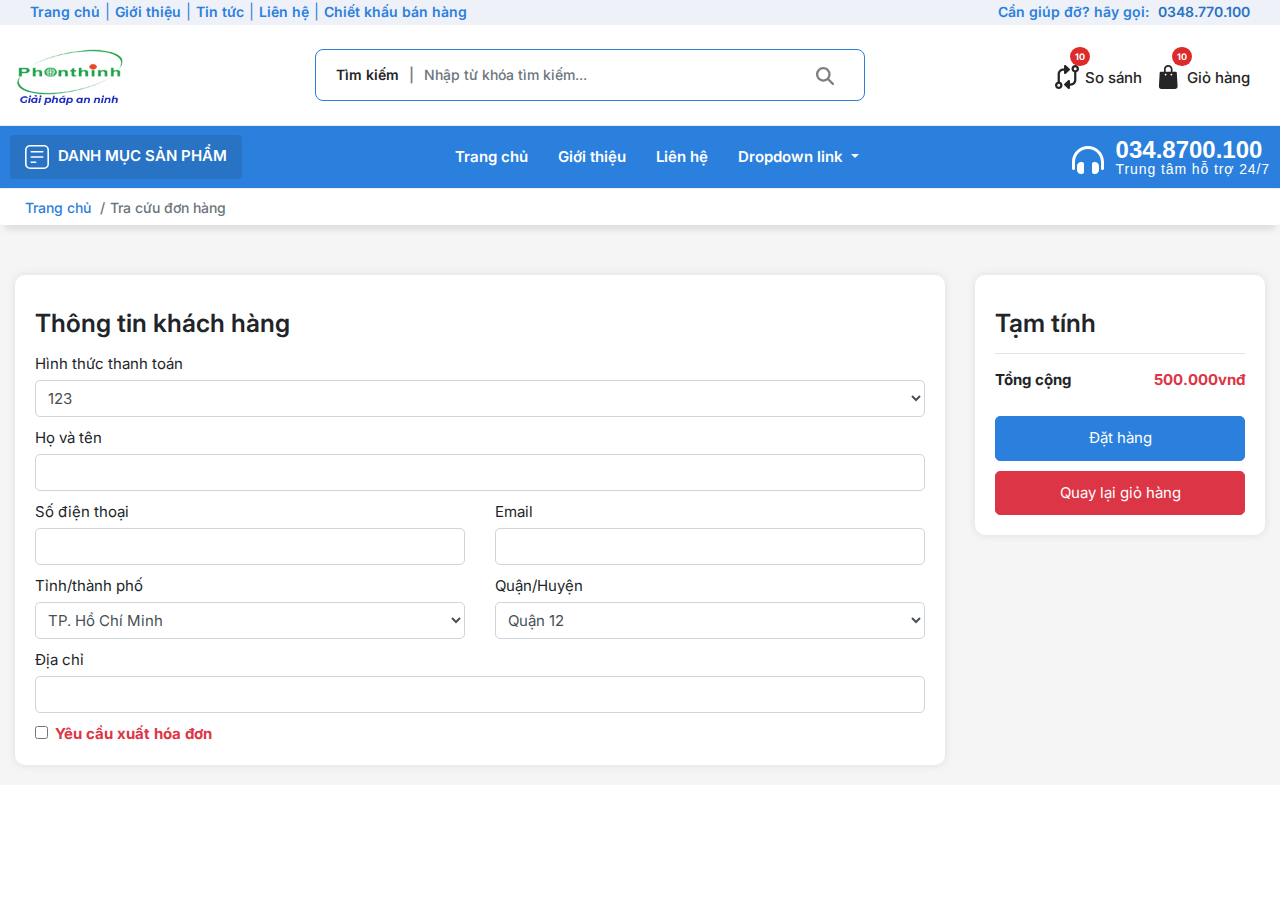
<file: checkout.html>
<!DOCTYPE html>
<html lang="en">
  <head>
    <title>Title</title>
    <!-- Required meta tags -->
    <meta charset="utf-8" />
    <meta
      name="viewport"
      content="width=device-width, initial-scale=1, shrink-to-fit=no"
    />
    <link rel="preconnect" href="https://fonts.googleapis.com" />
    <link rel="preconnect" href="https://fonts.gstatic.com" crossorigin />
    <link
      href="https://fonts.googleapis.com/css2?family=Roboto:ital,wght@0,400;0,500;0,700;1,400;1,500;1,700&display=swap"
      rel="stylesheet"
    />
    <link
      href="https://fonts.googleapis.com/css2?family=Inter:wght@400;500;600;700;800;900&display=swap"
      rel="stylesheet"
    />

    <!-- Bootstrap CSS -->
    <link
      rel="stylesheet"
      href="https://stackpath.bootstrapcdn.com/bootstrap/4.3.1/css/bootstrap.min.css"
      integrity="sha384-ggOyR0iXCbMQv3Xipma34MD+dH/1fQ784/j6cY/iJTQUOhcWr7x9JvoRxT2MZw1T"
      crossorigin="anonymous"
    />
    <link rel="stylesheet" href="./assets/scss/style.css" />
    <link rel="stylesheet" href="./assets/vendor/slick/slick.css" />
    <link rel="stylesheet" href="./assets/vendor/slick/slick-theme.css" />
  </head>
  <body>
    <!-- Optional JavaScript -->
    <!-- jQuery first, then Popper.js, then Bootstrap JS -->
    <header>
      <div class="menu">
        <div class="container d-flex justify-content-between">
          <ul>
            <li><a href="/">Trang chủ</a></li>
            <li><a href="#">Giới thiệu</a></li>
            <li><a href="#">Tin tức</a></li>
            <li><a href="#">Liên hệ</a></li>
            <li><a href="#">Chiết khấu bán hàng</a></li>
          </ul>
          <ul>
            <li>
              <span>Cần giúp đỡ? hãy gọi:</span>
              <a class="active">0348.770.100</a>
            </li>
          </ul>
        </div>
      </div>
      <div class="header">
        <div class="container header-content">
          <div class="mobile-menu">
            <i class="fa-solid fa-bars"></i>
          </div>
          <a href="/" class="logo">
            <img src="./assets/images/logo.png" alt=""
          /></a>
          <div class="services">
            <div class="search-bar">
              <span>Tìm kiếm</span>
              <input
                type="text"
                placeholder="Nhập từ khóa tìm kiếm..."
                spellcheck="false"
                class="form-control search-input"
              />
              <button class="btn-search">
                <div class="icon search-icon">
                  <svg
                    xmlns="http://www.w3.org/2000/svg"
                    width="18"
                    height="18"
                    viewBox="0 0 512 512"
                  >
                    <path
                      d="M416 208c0 45.9-14.9 88.3-40 122.7L502.6 457.4c12.5 12.5 12.5 32.8 0 45.3s-32.8 12.5-45.3 0L330.7 376c-34.4 25.2-76.8 40-122.7 40C93.1 416 0 322.9 0 208S93.1 0 208 0S416 93.1 416 208zM208 352a144 144 0 1 0 0-288 144 144 0 1 0 0 288z"
                    />
                  </svg>
                </div>
              </button>
            </div>
          </div>
          <div class="action d-flex">
            <a href="#" class="action-item">
              <i class="icon compare-icon">
                <svg
                  class="svg-icon"
                  xmlns="http://www.w3.org/2000/svg"
                  width="24"
                  height="24"
                  fill="white"
                  viewBox="0 0 512 512"
                  role="img"
                >
                  <path
                    class=""
                    d="M320 488c0 9.5-5.6 18.1-14.2 21.9s-18.8 2.3-25.8-4.1l-80-72c-5.1-4.6-7.9-11-7.9-17.8s2.9-13.3 7.9-17.8l80-72c7-6.3 17.2-7.9 25.8-4.1s14.2 12.4 14.2 21.9v48h16c39.8 0 72-32.2 72-72V156.3c-32.5-10.2-56-40.5-56-76.3c0-44.2 35.8-80 80-80s80 35.8 80 80c0 35.8-23.5 66.1-56 76.3V320c0 66.3-53.7 120-120 120H320v48zM464 80a32 32 0 1 0 -64 0 32 32 0 1 0 64 0zM192 24c0-9.5 5.6-18.1 14.2-21.9s18.8-2.3 25.8 4.1l80 72c5.1 4.6 7.9 11 7.9 17.8s-2.9 13.3-7.9 17.8l-80 72c-7 6.3-17.2 7.9-25.8 4.1s-14.2-12.4-14.2-21.9V120H176c-39.8 0-72 32.2-72 72V355.7c32.5 10.2 56 40.5 56 76.3c0 44.2-35.8 80-80 80s-80-35.8-80-80c0-35.8 23.5-66.1 56-76.3V192c0-66.3 53.7-120 120-120h16V24zM48 432a32 32 0 1 0 64 0 32 32 0 1 0 -64 0z"
                  />
                </svg>
              </i>
              <span>So sánh</span>
              <div class="badge">10</div>
            </a>

            <a href="#" class="action-item">
              <i class="icon cart-icon">
                <svg
                  width="24"
                  height="24"
                  viewBox="0 0 30 30"
                  fill="none"
                  xmlns="http://www.w3.org/2000/svg"
                >
                  <path
                    fill-rule="evenodd"
                    clip-rule="evenodd"
                    d="M24.7767 9.57857C24.7427 9.01205 24.2728 8.57042 23.7053 8.57142H19.4196V5.35714C19.4196 2.39846 17.0211 0 14.0624 0C11.1037 0 8.70528 2.39846 8.70528 5.35714V8.57142H4.41957C3.85204 8.57042 3.38215 9.01205 3.34814 9.57857L2.40528 26.6036C2.3047 28.3759 3.65992 29.8942 5.43227 29.9948C5.49461 29.9984 5.55709 30.0001 5.61957 30H22.516C24.2912 30.0029 25.7326 28.5661 25.7354 26.7909C25.7356 26.7284 25.7338 26.6659 25.7303 26.6036L24.7767 9.57857ZM10.8481 5.35714C10.8481 3.58192 12.2872 2.14286 14.0624 2.14286C15.8376 2.14286 17.2767 3.58192 17.2767 5.35714V8.57142H10.8481V5.35714ZM12 12C12 12.6627 11.4628 13.2 10.8 13.2C10.1373 13.2 9.60002 12.6627 9.60002 12C9.60002 11.3373 10.1373 10.8 10.8 10.8C11.4628 10.8 12 11.3373 12 12ZM18 13.2C18.6628 13.2 19.2 12.6627 19.2 12C19.2 11.3373 18.6628 10.8 18 10.8C17.3373 10.8 16.8 11.3373 16.8 12C16.8 12.6627 17.3373 13.2 18 13.2Z"
                    fill="white"
                  />
                </svg>
              </i>
              <span>Giỏ hàng</span>
              <div class="badge">10</div>
            </a>
            <div id="google_translate_element"></div>
          </div>
        </div>
      </div>
      <div class="wrap-navbar position-relative">
        <nav class="navbar container">
          <div class="d-flex menu-bar">
            <div class="menu-bar__title">
              <i class="icon menu-icon"
                ><svg
                  xmlns="http://www.w3.org/2000/svg"
                  width="24"
                  height="24"
                  viewBox="0 0 26.99 26.99"
                >
                  <defs>
                    <style>
                      .cls-1 {
                        fill: none;
                        stroke: #fff;
                        stroke-linecap: round;
                        stroke-linejoin: round;
                        stroke-width: 1.8px;
                      }
                    </style>
                  </defs>
                  <g id="Layer_2" data-name="Layer 2">
                    <g id="Layer_1-2" data-name="Layer 1">
                      <line
                        x1="7.06"
                        y1="7.52"
                        x2="19.92"
                        y2="7.52"
                        class="cls-1"
                      ></line>
                      <line
                        x1="7.06"
                        y1="13.49"
                        x2="19.92"
                        y2="13.49"
                        class="cls-1"
                      ></line>
                      <line
                        x1="7.06"
                        y1="19.47"
                        x2="11.95"
                        y2="19.47"
                        class="cls-1"
                      ></line>
                      <rect
                        x="0.9"
                        y="0.9"
                        width="25.19"
                        height="25.19"
                        rx="4.71"
                        class="cls-1"
                      ></rect>
                    </g>
                  </g></svg
              ></i>
              <span> DANH MỤC SẢN PHẨM</span>
            </div>
            <div class="sidebar">
              <ul class="nav">
                <li class="nav-item">
                  <a href="#">Camera 4 trong 1</a>
                  <div class="nav-child"></div>
                </li>
                <li class="nav-item"><a href="#">Camera 5 trong 1</a></li>
                <li class="nav-item"><a href="#">Camera Bla Bla</a></li>
                <li class="nav-item"><a href="#">Camera test</a></li>
                <li class="nav-item"><a href="#">Camera test</a></li>
                <li class="nav-item"><a href="#">Camera 4 trong 1</a></li>
                <li class="nav-item"><a href="#">Camera 5 trong 1</a></li>
                <li class="nav-item"><a href="#">Camera Bla Bla</a></li>
                <li class="nav-item"><a href="#">Camera test</a></li>
                <li class="nav-item"><a href="#">Camera test</a></li>
                <li class="nav-item"><a href="#">Camera 4 trong 1</a></li>
                <li class="nav-item"><a href="#">Camera 5 trong 1</a></li>
                <li class="nav-item"><a href="#">Camera Bla Bla</a></li>
                <li class="nav-item"><a href="#">Camera test</a></li>
                <li class="nav-item"><a href="#">Camera test</a></li>
                <li class="nav-item"><a href="#">Camera 4 trong 1</a></li>
                <li class="nav-item"><a href="#">Camera 5 trong 1</a></li>
                <li class="nav-item"><a href="#">Camera Bla Bla</a></li>
                <li class="nav-item"><a href="#">Camera test</a></li>
                <li class="nav-item"><a href="#">Camera test</a></li>
                <li class="nav-item"><a href="#">Camera 4 trong 1</a></li>
                <li class="nav-item"><a href="#">Camera 5 trong 1</a></li>
                <li class="nav-item"><a href="#">Camera Bla Bla</a></li>
                <li class="nav-item"><a href="#">Camera test</a></li>
                <li class="nav-item"><a href="#">Camera test</a></li>
              </ul>
            </div>
          </div>
          <div class="tools">
            <ul class="navbar-nav flex-row">
              <li class="nav-item">
                <a href="#" class="nav-link"> Trang chủ</a>
              </li>
              <li class="nav-item">
                <a href="#" class="nav-link">Giới thiệu</a>
              </li>
              <li class="nav-item"><a href="#" class="nav-link">Liên hệ</a></li>
              <li class="nav-item dropdown">
                <a
                  class="nav-link dropdown-toggle"
                  href="#"
                  role="button"
                  data-mdb-toggle="dropdown"
                  aria-expanded="false"
                >
                  Dropdown link
                </a>
                <ul class="dropdown-menu">
                  <li><a href="#" class="dropdown-item">Chức năng 1</a></li>
                  <li><a href="#" class="dropdown-item">Chức năng 2</a></li>
                  <li><a href="#" class="dropdown-item">Chức năng 3</a></li>
                </ul>
              </li>
            </ul>
          </div>
          <div class="hotline">
            <i class="icon icon-headphones"
              ><svg
                xmlns="http://www.w3.org/2000/svg"
                width="32"
                height="32"
                viewBox="0 0 512 512"
              >
                <path
                  d="M256 80C141.1 80 48 173.1 48 288V392c0 13.3-10.7 24-24 24s-24-10.7-24-24V288C0 146.6 114.6 32 256 32s256 114.6 256 256V392c0 13.3-10.7 24-24 24s-24-10.7-24-24V288c0-114.9-93.1-208-208-208zM80 352c0-35.3 28.7-64 64-64h16c17.7 0 32 14.3 32 32V448c0 17.7-14.3 32-32 32H144c-35.3 0-64-28.7-64-64V352zm288-64c35.3 0 64 28.7 64 64v64c0 35.3-28.7 64-64 64H352c-17.7 0-32-14.3-32-32V320c0-17.7 14.3-32 32-32h16z"
                /></svg
            ></i>
            <p>
              034.8700.100
              <span>Trung tâm hỗ trợ 24/7 </span>
            </p>
          </div>
        </nav>
      </div>
    </header>
    <div class="wrapper">
      <nav class="breadcrumb">
        <div class="container">
          <a class="breadcrumb-item" href="#">Trang chủ</a>
          <a class="breadcrumb-item active" href="#">Tra cứu đơn hàng</a>
        </div>
      </nav>
      <div class="container cart mt-5">
        <div class="row">
          <div class="col-sm-12 col-12 col-lg-9 col-md-9">
            <div class="section">
              <p class="title">Thông tin khách hàng</p>
              <div class="row">
                <div class="col-12">
                  <div class="form-group">
                    <label for="">Hình thức thanh toán</label>
                    <select class="form-control" name="" id="">
                      <option>123</option>
                      <option>123</option>
                      <option>123</option>
                      <option>123</option>
                    </select>
                  </div>
                </div>
                <div class="col-12">
                  <div class="form-group">
                    <label for="">Họ và tên</label>
                    <input
                      type="text"
                      class="form-control"
                      name=""
                      id=""
                      aria-describedby="helpId"
                      placeholder=""
                    />
                  </div>
                </div>
                <div class="col-12 col-md-6 col-lg-6">
                  <div class="form-group">
                    <label for="">Số điện thoại</label>
                    <input
                      type="text"
                      class="form-control"
                      name=""
                      id=""
                      aria-describedby="helpId"
                      placeholder=""
                    />
                  </div>
                </div>
                <div class="col-12 col-md-6 col-lg-6">
                  <div class="form-group">
                    <label for="">Email</label>
                    <input
                      type="text"
                      class="form-control"
                      name=""
                      id=""
                      aria-describedby="helpId"
                      placeholder=""
                    />
                  </div>
                </div>

                <div class="col-12 col-md-6 col-lg-6">
                  <div class="form-group">
                    <label for="">Tỉnh/thành phố</label>
                    <select class="form-control" name="" id="">
                      <option>TP. Hồ Chí Minh</option>
                      <option>Hà Nội</option>
                      <option>Bình Định</option>
                    </select>
                  </div>
                </div>
                <div class="col-12 col-md-6 col-lg-6">
                  <div class="form-group">
                    <label for="">Quận/Huyện</label>
                    <select class="form-control" name="" id="">
                      <option>Quận 12</option>
                      <option>Tân Bình</option>
                      <option>Quận 11</option>
                    </select>
                  </div>
                </div>
                <div class="col-12">
                  <div class="form-group">
                    <label for="">Địa chỉ</label>
                    <input
                      type="text"
                      class="form-control"
                      name=""
                      id=""
                      aria-describedby="helpId"
                      placeholder=""
                    />
                  </div>
                </div>
                <div class="col-12">
                  <div class="form-check form-check-inline">
                    <label
                      class="form-check-label text-danger font-weight-bold"
                    >
                      <input
                        class="form-check-input"
                        type="checkbox"
                        name=""
                        id=""
                        value="checkedValue"
                      />
                      Yêu cầu xuất hóa đơn
                    </label>
                  </div>
                </div>
                <div class="col-12 form-VAT" style="display: none">
                  <div class="row">
                    <div class="col-12">
                      <div class="form-group">
                        <label for="">Tên công ty</label>
                        <input
                          type="text"
                          class="form-control"
                          name=""
                          id=""
                          aria-describedby="helpId"
                          placeholder=""
                        />
                      </div>
                    </div>
                    <div class="col-12">
                      <div class="form-group">
                        <label for="">Địa chỉ công ty</label>
                        <input
                          type="text"
                          class="form-control"
                          name=""
                          id=""
                          aria-describedby="helpId"
                          placeholder=""
                        />
                      </div>
                    </div>
                    <div class="col-12">
                      <div class="form-group">
                        <label for="">Mã số thuế</label>
                        <input
                          type="text"
                          class="form-control"
                          name=""
                          id=""
                          aria-describedby="helpId"
                          placeholder=""
                        />
                      </div>
                    </div>
                  </div>
                </div>
              </div>
            </div>
          </div>
          <div class="col-sm-12 col-12 col-lg-3 col-md-3">
            <div class="section">
              <p class="title">Tạm tính</p>
              <hr />
              <div class="d-flex justify-content-between font-weight-bold my-4">
                <p>Tổng cộng</p>
                <p class="text-danger">500.000vnđ</p>
              </div>
              <button class="btn btn-primary w-100">Đặt hàng</button>
              <button class="btn btn-danger mt-3 w-100">
                Quay lại giỏ hàng
              </button>
            </div>
          </div>
        </div>
      </div>
    </div>

    <div class="sidebar-mobile">
      <div class="mobile-header">
        <div class="logo">
          <img src="./assets/images/logo.png" alt="" />
        </div>
        <div class="close-menu">
          <i class="fa-solid fa-xmark"></i>
        </div>
      </div>
      <div class="sidebar-mobile__body">
        <div class="search-bar">
          <input
            type="text"
            placeholder="Nhập từ khóa tìm kiếm..."
            spellcheck="false"
            class="form-control search-input"
          />
          <button class="btn-search">
            <i class="fa-solid fa-magnifying-glass"></i>
          </button>
        </div>
        <nav>
          <ul class="mobile-menu navbar-nav">
            <li class="nav-item"><a href="#">Nội dung test</a></li>
            <li class="nav-item"><a href="#">Nội dung test</a></li>
            <li class="nav-item">
              <a class="dropdown" href="#">Nội dung test</a>
              <ul class="dropdown-menu">
                <li class="dropdown-item">
                  <a href="#" class="nav-link">Nội dung 2</a>
                </li>
                <li class="dropdown-item">
                  <a href="#" class="nav-link">Nội dung 2</a>
                </li>
                <li class="dropdown-item">
                  <a href="#" class="nav-link">Nội dung 2</a>
                </li>
                <li class="dropdown-item dropdown">
                  <a href="#">Nội dung 2</a>
                </li>
              </ul>
            </li>
            <li class="nav-item">
              <a class="dropdown" href="#"
                ><span>Nội dung test </span>
                <i class="fa-solid fa-angle-down"></i
              ></a>
              <ul class="dropdown-menu">
                <li class="dropdown-item">
                  <a href="#" class="nav-link">Nội dung 2</a>
                </li>
                <li class="dropdown-item">
                  <a href="#" class="nav-link">Nội dung 2</a>
                </li>
                <li class="dropdown-item">
                  <a href="#" class="nav-link">Nội dung 2</a>
                </li>
                <li class="dropdown-item">
                  <a class="dropdown" href="#"
                    ><span>Nội dung 2 </span>
                    <i class="fa-solid fa-angle-down"></i
                  ></a>
                  <ul class="dropdown-menu">
                    <li class="dropdown-item">
                      <a href="#" class="nav-link">Nội dung 2</a>
                    </li>
                    <li class="dropdown-item">
                      <a href="#" class="nav-link">Nội dung 2</a>
                    </li>
                    <li class="dropdown-item">
                      <a href="#" class="nav-link">Nội dung 2</a>
                    </li>
                    <li class="dropdown-item dropdown">
                      <a href="#">Nội dung 2</a>
                    </li>
                  </ul>
                </li>
              </ul>
            </li>
          </ul>
        </nav>
      </div>
    </div>
    <script
      src="https://code.jquery.com/jquery-3.6.4.min.js"
      integrity="sha256-oP6HI9z1XaZNBrJURtCoUT5SUnxFr8s3BzRl+cbzUq8="
      crossorigin="anonymous"
    ></script>
    <script
      src="https://cdnjs.cloudflare.com/ajax/libs/popper.js/1.14.7/umd/popper.min.js"
      integrity="sha384-UO2eT0CpHqdSJQ6hJty5KVphtPhzWj9WO1clHTMGa3JDZwrnQq4sF86dIHNDz0W1"
      crossorigin="anonymous"
    ></script>
    <script
      src="https://stackpath.bootstrapcdn.com/bootstrap/4.3.1/js/bootstrap.min.js"
      integrity="sha384-JjSmVgyd0p3pXB1rRibZUAYoIIy6OrQ6VrjIEaFf/nJGzIxFDsf4x0xIM+B07jRM"
      crossorigin="anonymous"
    ></script>
    <script src="./assets/vendor/slick/slick.min.js"></script>
    <script src="./assets/js/main.js"></script>
    <script>
      $(".form-check-input").on("click", function () {
        console.log($(this));
        if ($(this).is(":checked")) {
          $(".form-VAT").show("slide");
        } else {
          $(".form-VAT").hide("slide");
        }
      });
    </script>
  </body>
</html>
</file>
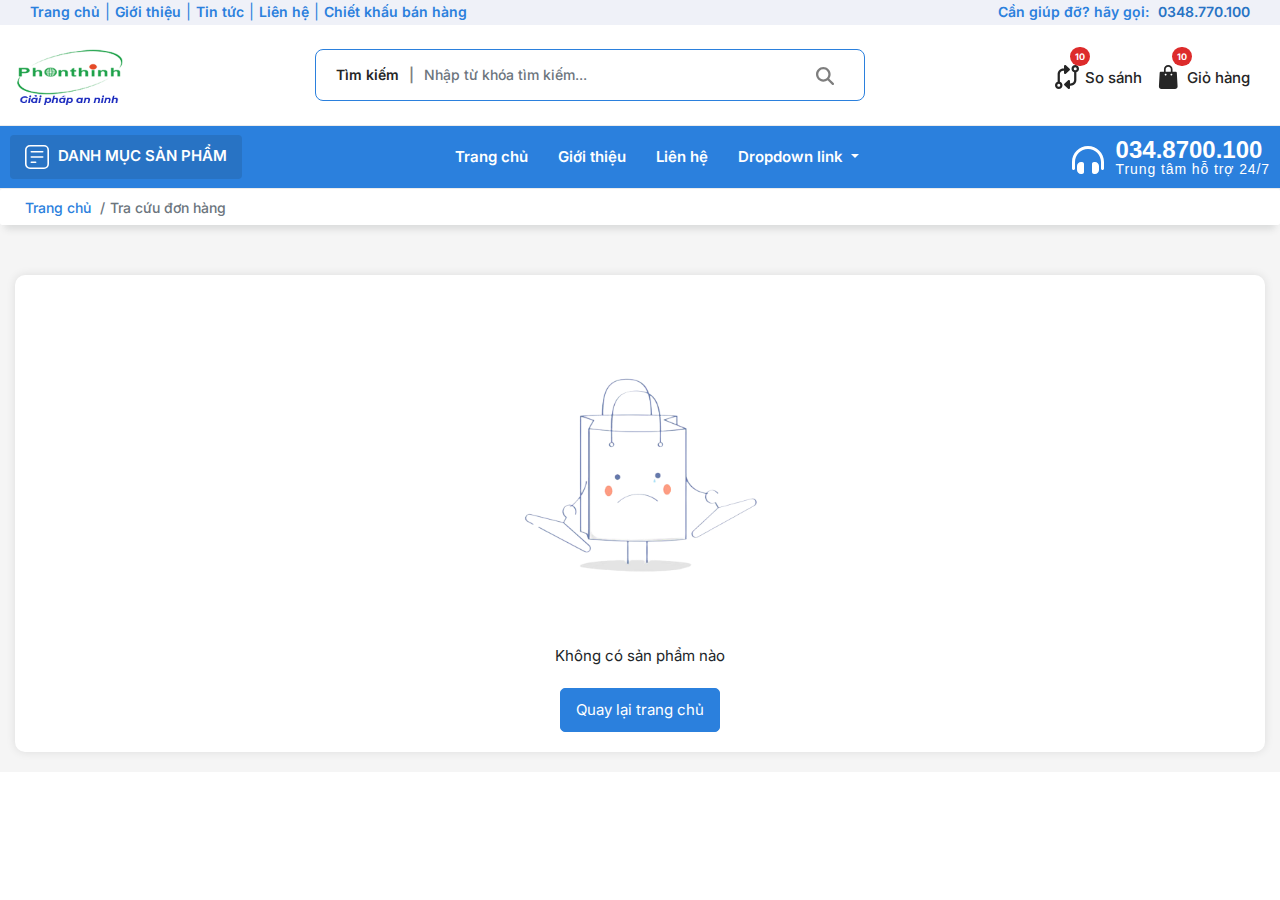
<file: noproduct.html>
<!DOCTYPE html>
<html lang="en">
  <head>
    <title>Title</title>
    <!-- Required meta tags -->
    <meta charset="utf-8" />
    <meta
      name="viewport"
      content="width=device-width, initial-scale=1, shrink-to-fit=no"
    />
    <link rel="preconnect" href="https://fonts.googleapis.com" />
    <link rel="preconnect" href="https://fonts.gstatic.com" crossorigin />
    <link
      href="https://fonts.googleapis.com/css2?family=Roboto:ital,wght@0,400;0,500;0,700;1,400;1,500;1,700&display=swap"
      rel="stylesheet"
    />
    <link
      href="https://fonts.googleapis.com/css2?family=Inter:wght@400;500;600;700;800;900&display=swap"
      rel="stylesheet"
    />

    <!-- Bootstrap CSS -->
    <link
      rel="stylesheet"
      href="https://stackpath.bootstrapcdn.com/bootstrap/4.3.1/css/bootstrap.min.css"
      integrity="sha384-ggOyR0iXCbMQv3Xipma34MD+dH/1fQ784/j6cY/iJTQUOhcWr7x9JvoRxT2MZw1T"
      crossorigin="anonymous"
    />
    <link rel="stylesheet" href="./assets/scss/style.css" />
    <link rel="stylesheet" href="./assets/vendor/slick/slick.css" />
    <link rel="stylesheet" href="./assets/vendor/slick/slick-theme.css" />
  </head>
  <body>
    <header>
      <div class="menu">
        <div class="container d-flex justify-content-between">
          <ul>
            <li><a href="/">Trang chủ</a></li>
            <li><a href="#">Giới thiệu</a></li>
            <li><a href="#">Tin tức</a></li>
            <li><a href="#">Liên hệ</a></li>
            <li><a href="#">Chiết khấu bán hàng</a></li>
          </ul>
          <ul>
            <li>
              <span>Cần giúp đỡ? hãy gọi:</span>
              <a class="active">0348.770.100</a>
            </li>
          </ul>
        </div>
      </div>
      <div class="header">
        <div class="container header-content">
          <div class="mobile-menu">
            <i class="fa-solid fa-bars"></i>
          </div>
          <a href="/" class="logo">
            <img src="./assets/images/logo.png" alt=""
          /></a>
          <div class="services">
            <div class="search-bar">
              <span>Tìm kiếm</span>
              <input
                type="text"
                placeholder="Nhập từ khóa tìm kiếm..."
                spellcheck="false"
                class="form-control search-input"
              />
              <button class="btn-search">
                <div class="icon search-icon">
                  <svg
                    xmlns="http://www.w3.org/2000/svg"
                    width="18"
                    height="18"
                    viewBox="0 0 512 512"
                  >
                    <path
                      d="M416 208c0 45.9-14.9 88.3-40 122.7L502.6 457.4c12.5 12.5 12.5 32.8 0 45.3s-32.8 12.5-45.3 0L330.7 376c-34.4 25.2-76.8 40-122.7 40C93.1 416 0 322.9 0 208S93.1 0 208 0S416 93.1 416 208zM208 352a144 144 0 1 0 0-288 144 144 0 1 0 0 288z"
                    />
                  </svg>
                </div>
              </button>
            </div>
          </div>
          <div class="action d-flex">
            <a href="#" class="action-item">
              <i class="icon compare-icon">
                <svg
                  class="svg-icon"
                  xmlns="http://www.w3.org/2000/svg"
                  width="24"
                  height="24"
                  fill="white"
                  viewBox="0 0 512 512"
                  role="img"
                >
                  <path
                    class=""
                    d="M320 488c0 9.5-5.6 18.1-14.2 21.9s-18.8 2.3-25.8-4.1l-80-72c-5.1-4.6-7.9-11-7.9-17.8s2.9-13.3 7.9-17.8l80-72c7-6.3 17.2-7.9 25.8-4.1s14.2 12.4 14.2 21.9v48h16c39.8 0 72-32.2 72-72V156.3c-32.5-10.2-56-40.5-56-76.3c0-44.2 35.8-80 80-80s80 35.8 80 80c0 35.8-23.5 66.1-56 76.3V320c0 66.3-53.7 120-120 120H320v48zM464 80a32 32 0 1 0 -64 0 32 32 0 1 0 64 0zM192 24c0-9.5 5.6-18.1 14.2-21.9s18.8-2.3 25.8 4.1l80 72c5.1 4.6 7.9 11 7.9 17.8s-2.9 13.3-7.9 17.8l-80 72c-7 6.3-17.2 7.9-25.8 4.1s-14.2-12.4-14.2-21.9V120H176c-39.8 0-72 32.2-72 72V355.7c32.5 10.2 56 40.5 56 76.3c0 44.2-35.8 80-80 80s-80-35.8-80-80c0-35.8 23.5-66.1 56-76.3V192c0-66.3 53.7-120 120-120h16V24zM48 432a32 32 0 1 0 64 0 32 32 0 1 0 -64 0z"
                  />
                </svg>
              </i>
              <span>So sánh</span>
              <div class="badge">10</div>
            </a>

            <a href="#" class="action-item">
              <i class="icon cart-icon">
                <svg
                  width="24"
                  height="24"
                  viewBox="0 0 30 30"
                  fill="none"
                  xmlns="http://www.w3.org/2000/svg"
                >
                  <path
                    fill-rule="evenodd"
                    clip-rule="evenodd"
                    d="M24.7767 9.57857C24.7427 9.01205 24.2728 8.57042 23.7053 8.57142H19.4196V5.35714C19.4196 2.39846 17.0211 0 14.0624 0C11.1037 0 8.70528 2.39846 8.70528 5.35714V8.57142H4.41957C3.85204 8.57042 3.38215 9.01205 3.34814 9.57857L2.40528 26.6036C2.3047 28.3759 3.65992 29.8942 5.43227 29.9948C5.49461 29.9984 5.55709 30.0001 5.61957 30H22.516C24.2912 30.0029 25.7326 28.5661 25.7354 26.7909C25.7356 26.7284 25.7338 26.6659 25.7303 26.6036L24.7767 9.57857ZM10.8481 5.35714C10.8481 3.58192 12.2872 2.14286 14.0624 2.14286C15.8376 2.14286 17.2767 3.58192 17.2767 5.35714V8.57142H10.8481V5.35714ZM12 12C12 12.6627 11.4628 13.2 10.8 13.2C10.1373 13.2 9.60002 12.6627 9.60002 12C9.60002 11.3373 10.1373 10.8 10.8 10.8C11.4628 10.8 12 11.3373 12 12ZM18 13.2C18.6628 13.2 19.2 12.6627 19.2 12C19.2 11.3373 18.6628 10.8 18 10.8C17.3373 10.8 16.8 11.3373 16.8 12C16.8 12.6627 17.3373 13.2 18 13.2Z"
                    fill="white"
                  />
                </svg>
              </i>
              <span>Giỏ hàng</span>
              <div class="badge">10</div>
            </a>
            <div id="google_translate_element"></div>
          </div>
        </div>
      </div>
      <div class="wrap-navbar position-relative">
        <nav class="navbar container">
          <div class="d-flex menu-bar">
            <div class="menu-bar__title">
              <i class="icon menu-icon"
                ><svg
                  xmlns="http://www.w3.org/2000/svg"
                  width="24"
                  height="24"
                  viewBox="0 0 26.99 26.99"
                >
                  <defs>
                    <style>
                      .cls-1 {
                        fill: none;
                        stroke: #fff;
                        stroke-linecap: round;
                        stroke-linejoin: round;
                        stroke-width: 1.8px;
                      }
                    </style>
                  </defs>
                  <g id="Layer_2" data-name="Layer 2">
                    <g id="Layer_1-2" data-name="Layer 1">
                      <line
                        x1="7.06"
                        y1="7.52"
                        x2="19.92"
                        y2="7.52"
                        class="cls-1"
                      ></line>
                      <line
                        x1="7.06"
                        y1="13.49"
                        x2="19.92"
                        y2="13.49"
                        class="cls-1"
                      ></line>
                      <line
                        x1="7.06"
                        y1="19.47"
                        x2="11.95"
                        y2="19.47"
                        class="cls-1"
                      ></line>
                      <rect
                        x="0.9"
                        y="0.9"
                        width="25.19"
                        height="25.19"
                        rx="4.71"
                        class="cls-1"
                      ></rect>
                    </g>
                  </g></svg
              ></i>
              <span> DANH MỤC SẢN PHẨM</span>
            </div>
            <div class="sidebar">
              <ul class="nav">
                <li class="nav-item">
                  <a href="#">Camera 4 trong 1</a>
                  <div class="nav-child"></div>
                </li>
                <li class="nav-item"><a href="#">Camera 5 trong 1</a></li>
                <li class="nav-item"><a href="#">Camera Bla Bla</a></li>
                <li class="nav-item"><a href="#">Camera test</a></li>
                <li class="nav-item"><a href="#">Camera test</a></li>
                <li class="nav-item"><a href="#">Camera 4 trong 1</a></li>
                <li class="nav-item"><a href="#">Camera 5 trong 1</a></li>
                <li class="nav-item"><a href="#">Camera Bla Bla</a></li>
                <li class="nav-item"><a href="#">Camera test</a></li>
                <li class="nav-item"><a href="#">Camera test</a></li>
                <li class="nav-item"><a href="#">Camera 4 trong 1</a></li>
                <li class="nav-item"><a href="#">Camera 5 trong 1</a></li>
                <li class="nav-item"><a href="#">Camera Bla Bla</a></li>
                <li class="nav-item"><a href="#">Camera test</a></li>
                <li class="nav-item"><a href="#">Camera test</a></li>
                <li class="nav-item"><a href="#">Camera 4 trong 1</a></li>
                <li class="nav-item"><a href="#">Camera 5 trong 1</a></li>
                <li class="nav-item"><a href="#">Camera Bla Bla</a></li>
                <li class="nav-item"><a href="#">Camera test</a></li>
                <li class="nav-item"><a href="#">Camera test</a></li>
                <li class="nav-item"><a href="#">Camera 4 trong 1</a></li>
                <li class="nav-item"><a href="#">Camera 5 trong 1</a></li>
                <li class="nav-item"><a href="#">Camera Bla Bla</a></li>
                <li class="nav-item"><a href="#">Camera test</a></li>
                <li class="nav-item"><a href="#">Camera test</a></li>
              </ul>
            </div>
          </div>
          <div class="tools">
            <ul class="navbar-nav flex-row">
              <li class="nav-item">
                <a href="#" class="nav-link"> Trang chủ</a>
              </li>
              <li class="nav-item">
                <a href="#" class="nav-link">Giới thiệu</a>
              </li>
              <li class="nav-item"><a href="#" class="nav-link">Liên hệ</a></li>
              <li class="nav-item dropdown">
                <a
                  class="nav-link dropdown-toggle"
                  href="#"
                  role="button"
                  data-mdb-toggle="dropdown"
                  aria-expanded="false"
                >
                  Dropdown link
                </a>
                <ul class="dropdown-menu">
                  <li><a href="#" class="dropdown-item">Chức năng 1</a></li>
                  <li><a href="#" class="dropdown-item">Chức năng 2</a></li>
                  <li><a href="#" class="dropdown-item">Chức năng 3</a></li>
                </ul>
              </li>
            </ul>
          </div>
          <div class="hotline">
            <i class="icon icon-headphones"
              ><svg
                xmlns="http://www.w3.org/2000/svg"
                width="32"
                height="32"
                viewBox="0 0 512 512"
              >
                <path
                  d="M256 80C141.1 80 48 173.1 48 288V392c0 13.3-10.7 24-24 24s-24-10.7-24-24V288C0 146.6 114.6 32 256 32s256 114.6 256 256V392c0 13.3-10.7 24-24 24s-24-10.7-24-24V288c0-114.9-93.1-208-208-208zM80 352c0-35.3 28.7-64 64-64h16c17.7 0 32 14.3 32 32V448c0 17.7-14.3 32-32 32H144c-35.3 0-64-28.7-64-64V352zm288-64c35.3 0 64 28.7 64 64v64c0 35.3-28.7 64-64 64H352c-17.7 0-32-14.3-32-32V320c0-17.7 14.3-32 32-32h16z"
                /></svg
            ></i>
            <p>
              034.8700.100
              <span>Trung tâm hỗ trợ 24/7 </span>
            </p>
          </div>
        </nav>
      </div>
    </header>
    <div class="wrapper">
      <nav class="breadcrumb">
        <div class="container">
          <a class="breadcrumb-item" href="#">Trang chủ</a>
          <a class="breadcrumb-item active" href="#">Tra cứu đơn hàng</a>
        </div>
      </nav>
      <div class="container cart mt-5">
        <div class="row">
          <div class="col-12">
            <div class="section text-center">
              <img
                style="max-width: 350px"
                src="./assets/images/noproduct.png"
                alt=""
              />
              <p>Không có sản phẩm nào</p>
              <a href="/" class="btn btn-primary text-white mt-3"
                >Quay lại trang chủ</a
              >
            </div>
          </div>
        </div>
      </div>
    </div>

    <div class="sidebar-mobile">
      <div class="mobile-header">
        <div class="logo">
          <img src="./assets/images/logo.png" alt="" />
        </div>
        <div class="close-menu">
          <i class="fa-solid fa-xmark"></i>
        </div>
      </div>
      <div class="sidebar-mobile__body">
        <div class="search-bar">
          <input
            type="text"
            placeholder="Nhập từ khóa tìm kiếm..."
            spellcheck="false"
            class="form-control search-input"
          />
          <button class="btn-search">
            <i class="fa-solid fa-magnifying-glass"></i>
          </button>
        </div>
        <nav>
          <ul class="mobile-menu navbar-nav">
            <li class="nav-item"><a href="#">Nội dung test</a></li>
            <li class="nav-item"><a href="#">Nội dung test</a></li>
            <li class="nav-item">
              <a class="dropdown" href="#">Nội dung test</a>
              <ul class="dropdown-menu">
                <li class="dropdown-item">
                  <a href="#" class="nav-link">Nội dung 2</a>
                </li>
                <li class="dropdown-item">
                  <a href="#" class="nav-link">Nội dung 2</a>
                </li>
                <li class="dropdown-item">
                  <a href="#" class="nav-link">Nội dung 2</a>
                </li>
                <li class="dropdown-item dropdown">
                  <a href="#">Nội dung 2</a>
                </li>
              </ul>
            </li>
            <li class="nav-item">
              <a class="dropdown" href="#"
                ><span>Nội dung test </span>
                <i class="fa-solid fa-angle-down"></i
              ></a>
              <ul class="dropdown-menu">
                <li class="dropdown-item">
                  <a href="#" class="nav-link">Nội dung 2</a>
                </li>
                <li class="dropdown-item">
                  <a href="#" class="nav-link">Nội dung 2</a>
                </li>
                <li class="dropdown-item">
                  <a href="#" class="nav-link">Nội dung 2</a>
                </li>
                <li class="dropdown-item">
                  <a class="dropdown" href="#"
                    ><span>Nội dung 2 </span>
                    <i class="fa-solid fa-angle-down"></i
                  ></a>
                  <ul class="dropdown-menu">
                    <li class="dropdown-item">
                      <a href="#" class="nav-link">Nội dung 2</a>
                    </li>
                    <li class="dropdown-item">
                      <a href="#" class="nav-link">Nội dung 2</a>
                    </li>
                    <li class="dropdown-item">
                      <a href="#" class="nav-link">Nội dung 2</a>
                    </li>
                    <li class="dropdown-item dropdown">
                      <a href="#">Nội dung 2</a>
                    </li>
                  </ul>
                </li>
              </ul>
            </li>
          </ul>
        </nav>
      </div>
    </div>
    <script
      src="https://code.jquery.com/jquery-3.6.4.min.js"
      integrity="sha256-oP6HI9z1XaZNBrJURtCoUT5SUnxFr8s3BzRl+cbzUq8="
      crossorigin="anonymous"
    ></script>
    <script
      src="https://cdnjs.cloudflare.com/ajax/libs/popper.js/1.14.7/umd/popper.min.js"
      integrity="sha384-UO2eT0CpHqdSJQ6hJty5KVphtPhzWj9WO1clHTMGa3JDZwrnQq4sF86dIHNDz0W1"
      crossorigin="anonymous"
    ></script>
    <script
      src="https://stackpath.bootstrapcdn.com/bootstrap/4.3.1/js/bootstrap.min.js"
      integrity="sha384-JjSmVgyd0p3pXB1rRibZUAYoIIy6OrQ6VrjIEaFf/nJGzIxFDsf4x0xIM+B07jRM"
      crossorigin="anonymous"
    ></script>
    <script src="./assets/vendor/slick/slick.min.js"></script>
    <script src="./assets/js/main.js"></script>
  </body>
</html>
</file>
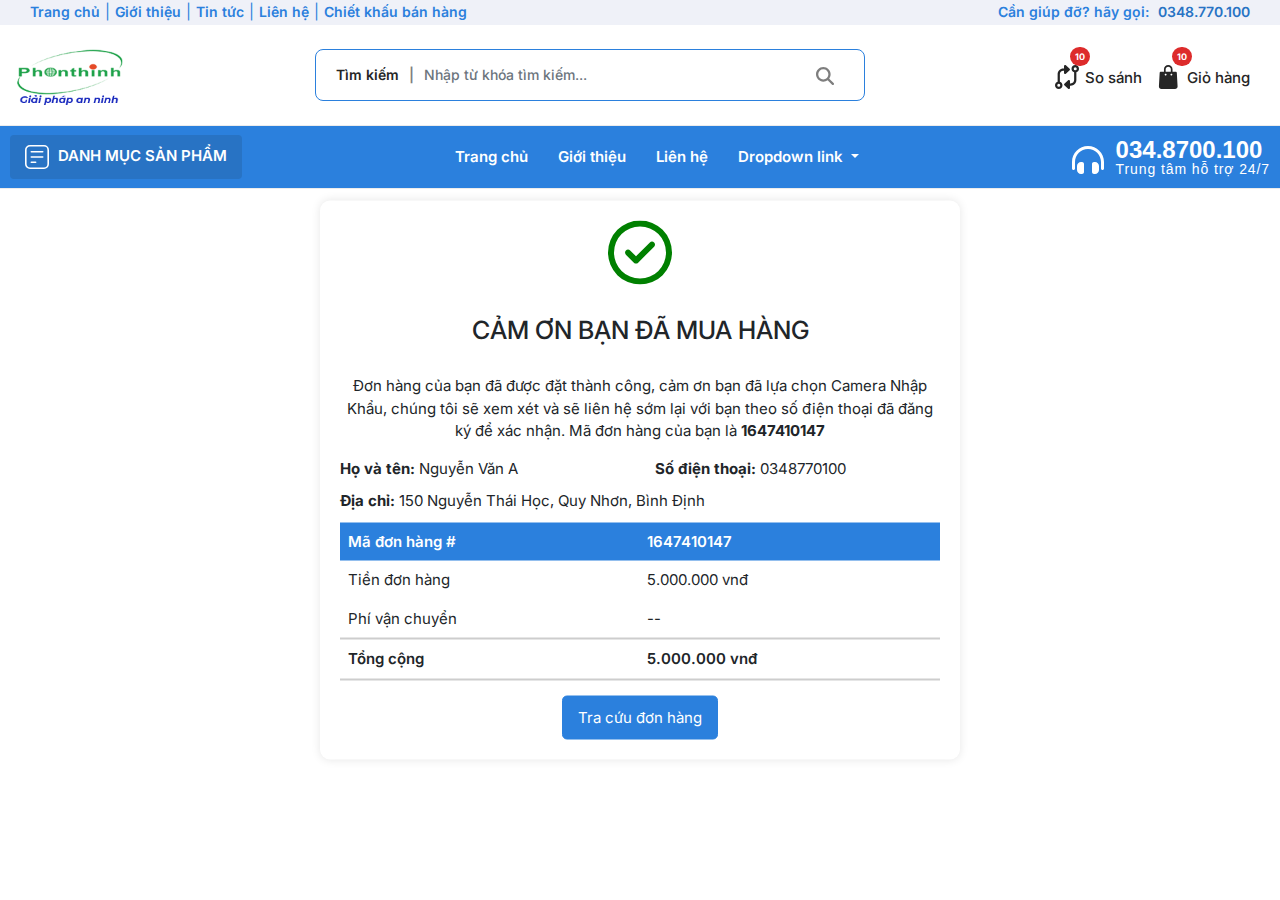
<file: order-success.html>
<!DOCTYPE html>
<html lang="en">
  <head>
    <title>Camera nhập khẩu</title>
    <!-- Required meta tags -->
    <meta charset="utf-8" />
    <meta
      name="viewport"
      content="width=device-width, initial-scale=1, shrink-to-fit=no"
    />
    <link rel="preconnect" href="https://fonts.googleapis.com" />
    <link rel="preconnect" href="https://fonts.gstatic.com" crossorigin />
    <link
      href="https://fonts.googleapis.com/css2?family=Roboto:ital,wght@0,400;0,500;0,700;1,400;1,500;1,700&display=swap"
      rel="stylesheet"
    />
    <link
      href="https://fonts.googleapis.com/css2?family=Inter:wght@400;500;600;700;800;900&display=swap"
      rel="stylesheet"
    />

    <!-- Bootstrap CSS -->
    <link
      rel="stylesheet"
      href="https://stackpath.bootstrapcdn.com/bootstrap/4.3.1/css/bootstrap.min.css"
      integrity="sha384-ggOyR0iXCbMQv3Xipma34MD+dH/1fQ784/j6cY/iJTQUOhcWr7x9JvoRxT2MZw1T"
      crossorigin="anonymous"
    />
    <link rel="stylesheet" href="./assets/scss/style.css" />
    <link rel="stylesheet" href="./assets/vendor/slick/slick.css" />
    <link rel="stylesheet" href="./assets/vendor/slick/slick-theme.css" />
    <link rel="stylesheet" href="/assets/vendor/toast/toastify.min.css" />

    <script type="text/javascript">
      function googleTranslateElementInit() {
        new google.translate.TranslateElement(
          {
            pageLanguage: "vi",
            layout: google.translate.TranslateElement.InlineLayout.SIMPLE,
          },
          "google_translate_element"
        );
      }
    </script>

    <script
      type="text/javascript"
      src="//translate.google.com/translate_a/element.js?cb=googleTranslateElementInit"
    ></script>
  </head>
  <body>
    <header>
      <div class="menu">
        <div class="container d-flex justify-content-between">
          <ul>
            <li><a href="/">Trang chủ</a></li>
            <li><a href="#">Giới thiệu</a></li>
            <li><a href="#">Tin tức</a></li>
            <li><a href="#">Liên hệ</a></li>
            <li><a href="#">Chiết khấu bán hàng</a></li>
          </ul>
          <ul>
            <li>
              <span>Cần giúp đỡ? hãy gọi:</span>
              <a class="active">0348.770.100</a>
            </li>
          </ul>
        </div>
      </div>
      <div class="header">
        <div class="container header-content">
          <div class="mobile-menu">
            <i class="icon menubar-icon">
              <svg
                xmlns="http://www.w3.org/2000/svg"
                height="1em"
                viewBox="0 0 448 512"
              >
                <path
                  d="M0 96C0 78.3 14.3 64 32 64H416c17.7 0 32 14.3 32 32s-14.3 32-32 32H32C14.3 128 0 113.7 0 96zM0 256c0-17.7 14.3-32 32-32H416c17.7 0 32 14.3 32 32s-14.3 32-32 32H32c-17.7 0-32-14.3-32-32zM448 416c0 17.7-14.3 32-32 32H32c-17.7 0-32-14.3-32-32s14.3-32 32-32H416c17.7 0 32 14.3 32 32z"
                />
              </svg>
            </i>
          </div>
          <a href="/" class="logo">
            <img src="./assets/images/logo.png" alt=""
          /></a>
          <div class="services">
            <div class="search-bar">
              <span>Tìm kiếm</span>
              <input
                type="text"
                placeholder="Nhập từ khóa tìm kiếm..."
                spellcheck="false"
                class="form-control search-input"
              />
              <button class="btn-search">
                <div class="icon search-icon">
                  <svg
                    xmlns="http://www.w3.org/2000/svg"
                    width="18"
                    height="18"
                    viewBox="0 0 512 512"
                  >
                    <path
                      d="M416 208c0 45.9-14.9 88.3-40 122.7L502.6 457.4c12.5 12.5 12.5 32.8 0 45.3s-32.8 12.5-45.3 0L330.7 376c-34.4 25.2-76.8 40-122.7 40C93.1 416 0 322.9 0 208S93.1 0 208 0S416 93.1 416 208zM208 352a144 144 0 1 0 0-288 144 144 0 1 0 0 288z"
                    />
                  </svg>
                </div>
              </button>
            </div>
          </div>
          <div class="action d-flex">
            <a href="#" class="action-item">
              <i class="icon compare-icon">
                <svg
                  class="svg-icon"
                  xmlns="http://www.w3.org/2000/svg"
                  width="24"
                  height="24"
                  fill="white"
                  viewBox="0 0 512 512"
                  role="img"
                >
                  <path
                    class=""
                    d="M320 488c0 9.5-5.6 18.1-14.2 21.9s-18.8 2.3-25.8-4.1l-80-72c-5.1-4.6-7.9-11-7.9-17.8s2.9-13.3 7.9-17.8l80-72c7-6.3 17.2-7.9 25.8-4.1s14.2 12.4 14.2 21.9v48h16c39.8 0 72-32.2 72-72V156.3c-32.5-10.2-56-40.5-56-76.3c0-44.2 35.8-80 80-80s80 35.8 80 80c0 35.8-23.5 66.1-56 76.3V320c0 66.3-53.7 120-120 120H320v48zM464 80a32 32 0 1 0 -64 0 32 32 0 1 0 64 0zM192 24c0-9.5 5.6-18.1 14.2-21.9s18.8-2.3 25.8 4.1l80 72c5.1 4.6 7.9 11 7.9 17.8s-2.9 13.3-7.9 17.8l-80 72c-7 6.3-17.2 7.9-25.8 4.1s-14.2-12.4-14.2-21.9V120H176c-39.8 0-72 32.2-72 72V355.7c32.5 10.2 56 40.5 56 76.3c0 44.2-35.8 80-80 80s-80-35.8-80-80c0-35.8 23.5-66.1 56-76.3V192c0-66.3 53.7-120 120-120h16V24zM48 432a32 32 0 1 0 64 0 32 32 0 1 0 -64 0z"
                  />
                </svg>
              </i>
              <span>So sánh</span>
              <div id="cartCount" class="badge">10</div>
            </a>

            <a href="#" class="action-item">
              <i class="icon cart-icon">
                <svg
                  width="24"
                  height="24"
                  viewBox="0 0 30 30"
                  fill="none"
                  xmlns="http://www.w3.org/2000/svg"
                >
                  <path
                    fill-rule="evenodd"
                    clip-rule="evenodd"
                    d="M24.7767 9.57857C24.7427 9.01205 24.2728 8.57042 23.7053 8.57142H19.4196V5.35714C19.4196 2.39846 17.0211 0 14.0624 0C11.1037 0 8.70528 2.39846 8.70528 5.35714V8.57142H4.41957C3.85204 8.57042 3.38215 9.01205 3.34814 9.57857L2.40528 26.6036C2.3047 28.3759 3.65992 29.8942 5.43227 29.9948C5.49461 29.9984 5.55709 30.0001 5.61957 30H22.516C24.2912 30.0029 25.7326 28.5661 25.7354 26.7909C25.7356 26.7284 25.7338 26.6659 25.7303 26.6036L24.7767 9.57857ZM10.8481 5.35714C10.8481 3.58192 12.2872 2.14286 14.0624 2.14286C15.8376 2.14286 17.2767 3.58192 17.2767 5.35714V8.57142H10.8481V5.35714ZM12 12C12 12.6627 11.4628 13.2 10.8 13.2C10.1373 13.2 9.60002 12.6627 9.60002 12C9.60002 11.3373 10.1373 10.8 10.8 10.8C11.4628 10.8 12 11.3373 12 12ZM18 13.2C18.6628 13.2 19.2 12.6627 19.2 12C19.2 11.3373 18.6628 10.8 18 10.8C17.3373 10.8 16.8 11.3373 16.8 12C16.8 12.6627 17.3373 13.2 18 13.2Z"
                    fill="white"
                  />
                </svg>
              </i>
              <span>Giỏ hàng</span>
              <div class="badge">10</div>
            </a>
            <div id="google_translate_element"></div>
          </div>
        </div>
      </div>
      <div class="wrap-navbar position-relative">
        <nav class="navbar container">
          <div class="d-flex menu-bar">
            <div class="menu-bar__title">
              <i class="icon menu-icon"
                ><svg
                  xmlns="http://www.w3.org/2000/svg"
                  width="24"
                  height="24"
                  viewBox="0 0 26.99 26.99"
                >
                  <defs>
                    <style>
                      .cls-1 {
                        fill: none;
                        stroke: #fff;
                        stroke-linecap: round;
                        stroke-linejoin: round;
                        stroke-width: 1.8px;
                      }
                    </style>
                  </defs>
                  <g id="Layer_2" data-name="Layer 2">
                    <g id="Layer_1-2" data-name="Layer 1">
                      <line
                        x1="7.06"
                        y1="7.52"
                        x2="19.92"
                        y2="7.52"
                        class="cls-1"
                      ></line>
                      <line
                        x1="7.06"
                        y1="13.49"
                        x2="19.92"
                        y2="13.49"
                        class="cls-1"
                      ></line>
                      <line
                        x1="7.06"
                        y1="19.47"
                        x2="11.95"
                        y2="19.47"
                        class="cls-1"
                      ></line>
                      <rect
                        x="0.9"
                        y="0.9"
                        width="25.19"
                        height="25.19"
                        rx="4.71"
                        class="cls-1"
                      ></rect>
                    </g>
                  </g></svg
              ></i>
              <span> DANH MỤC SẢN PHẨM</span>
            </div>
            <div class="sidebar">
              <ul class="nav">
                <li class="nav-item">
                  <a href="#">Camera 4 trong 1</a>
                  <div class="nav-child"></div>
                </li>
                <li class="nav-item"><a href="#">Camera 5 trong 1</a></li>
                <li class="nav-item"><a href="#">Camera Bla Bla</a></li>
                <li class="nav-item"><a href="#">Camera test</a></li>
                <li class="nav-item"><a href="#">Camera test</a></li>
                <li class="nav-item"><a href="#">Camera 4 trong 1</a></li>
                <li class="nav-item"><a href="#">Camera 5 trong 1</a></li>
                <li class="nav-item"><a href="#">Camera Bla Bla</a></li>
                <li class="nav-item"><a href="#">Camera test</a></li>
                <li class="nav-item"><a href="#">Camera test</a></li>
                <li class="nav-item"><a href="#">Camera 4 trong 1</a></li>
                <li class="nav-item"><a href="#">Camera 5 trong 1</a></li>
                <li class="nav-item"><a href="#">Camera Bla Bla</a></li>
                <li class="nav-item"><a href="#">Camera test</a></li>
                <li class="nav-item"><a href="#">Camera test</a></li>
                <li class="nav-item"><a href="#">Camera 4 trong 1</a></li>
                <li class="nav-item"><a href="#">Camera 5 trong 1</a></li>
                <li class="nav-item"><a href="#">Camera Bla Bla</a></li>
                <li class="nav-item"><a href="#">Camera test</a></li>
                <li class="nav-item"><a href="#">Camera test</a></li>
                <li class="nav-item"><a href="#">Camera 4 trong 1</a></li>
                <li class="nav-item"><a href="#">Camera 5 trong 1</a></li>
                <li class="nav-item"><a href="#">Camera Bla Bla</a></li>
                <li class="nav-item"><a href="#">Camera test</a></li>
                <li class="nav-item"><a href="#">Camera test</a></li>
              </ul>
            </div>
          </div>
          <div class="tools">
            <ul class="navbar-nav flex-row">
              <li class="nav-item">
                <a href="#" class="nav-link"> Trang chủ</a>
              </li>
              <li class="nav-item">
                <a href="#" class="nav-link">Giới thiệu</a>
              </li>
              <li class="nav-item"><a href="#" class="nav-link">Liên hệ</a></li>
              <li class="nav-item dropdown">
                <a
                  class="nav-link dropdown-toggle"
                  href="#"
                  role="button"
                  data-mdb-toggle="dropdown"
                  aria-expanded="false"
                >
                  Dropdown link
                </a>
                <ul class="dropdown-menu">
                  <li><a href="#" class="dropdown-item">Chức năng 1</a></li>
                  <li><a href="#" class="dropdown-item">Chức năng 2</a></li>
                  <li><a href="#" class="dropdown-item">Chức năng 3</a></li>
                </ul>
              </li>
            </ul>
          </div>
          <div class="hotline">
            <i class="icon icon-headphones"
              ><svg
                xmlns="http://www.w3.org/2000/svg"
                width="32"
                height="32"
                viewBox="0 0 512 512"
              >
                <path
                  d="M256 80C141.1 80 48 173.1 48 288V392c0 13.3-10.7 24-24 24s-24-10.7-24-24V288C0 146.6 114.6 32 256 32s256 114.6 256 256V392c0 13.3-10.7 24-24 24s-24-10.7-24-24V288c0-114.9-93.1-208-208-208zM80 352c0-35.3 28.7-64 64-64h16c17.7 0 32 14.3 32 32V448c0 17.7-14.3 32-32 32H144c-35.3 0-64-28.7-64-64V352zm288-64c35.3 0 64 28.7 64 64v64c0 35.3-28.7 64-64 64H352c-17.7 0-32-14.3-32-32V320c0-17.7 14.3-32 32-32h16z"
                /></svg
            ></i>
            <p>
              034.8700.100
              <span>Trung tâm hỗ trợ 24/7 </span>
            </p>
          </div>
        </nav>
      </div>
    </header>
    <div class="wrapper">
      <div class="container">
        <div class="section table-order mt-5">
          <div class="text-center mb-5">
            <i class="icon success-icon"
              ><svg
                xmlns="http://www.w3.org/2000/svg"
                width="64"
                height="64"
                viewBox="0 0 512 512"
              >
                <path
                  fill="green"
                  d="M256 48a208 208 0 1 1 0 416 208 208 0 1 1 0-416zm0 464A256 256 0 1 0 256 0a256 256 0 1 0 0 512zM369 209c9.4-9.4 9.4-24.6 0-33.9s-24.6-9.4-33.9 0l-111 111-47-47c-9.4-9.4-24.6-9.4-33.9 0s-9.4 24.6 0 33.9l64 64c9.4 9.4 24.6 9.4 33.9 0L369 209z"
                /></svg
            ></i>
          </div>
          <h1 class="text-center mb-5 font-bold text-uppercase">
            Cảm ơn bạn đã mua hàng
          </h1>
          <p class="text-center">
            Đơn hàng của bạn đã được đặt thành công, cảm ơn bạn đã lựa chọn
            Camera Nhập Khẩu, chúng tôi sẽ xem xét và sẽ liên hệ sớm lại với bạn
            theo số điện thoại đã đăng ký để xác nhận. Mã đơn hàng của bạn là
            <strong>1647410147</strong>
          </p>
          <div class="mt-4 row">
            <div class="col-md-6 col-lg-6 col-sm-12">
              <p><strong>Họ và tên: </strong>Nguyễn Văn A</p>
            </div>
            <div class="col-md-6 col-lg-6 col-sm-12">
              <p><strong>Số điện thoại: </strong>0348770100</p>
            </div>
            <div class="col-12">
              <p>
                <strong>Địa chỉ: </strong>150 Nguyễn Thái Học, Quy Nhơn, Bình
                Định
              </p>
            </div>
          </div>
          <table class="" width="100%">
            <thead>
              <tr>
                <td>Mã đơn hàng #</td>
                <td>1647410147</td>
              </tr>
            </thead>
            <tbody>
              <tr>
                <td>Tiền đơn hàng</td>
                <td>5.000.000 vnđ</td>
              </tr>
              <tr>
                <td>Phí vận chuyển</td>
                <td>--</td>
              </tr>
            </tbody>
            <tfoot>
              <tr>
                <td>Tổng cộng</td>
                <td>5.000.000 vnđ</td>
              </tr>
            </tfoot>
          </table>
          <div class="d-flex w-100 text-center mt-4 justify-content-center">
            <a href="#" class="btn btn-primary text-white">Tra cứu đơn hàng</a>
          </div>
        </div>
      </div>
    </div>

    <div class="sidebar-mobile">
      <div class="mobile-header">
        <div class="logo">
          <img src="./assets/images/logo.png" alt="" />
        </div>
        <div class="close-menu">
          <i class="icon xmark-icon">
            <svg
              class="svg-icon"
              xmlns="http://www.w3.org/2000/svg"
              fill="currentColor"
              viewBox="0 0 384 512"
              role="img"
            >
              <path
                class=""
                d="M345 137c9.4-9.4 9.4-24.6 0-33.9s-24.6-9.4-33.9 0l-119 119L73 103c-9.4-9.4-24.6-9.4-33.9 0s-9.4 24.6 0 33.9l119 119L39 375c-9.4 9.4-9.4 24.6 0 33.9s24.6 9.4 33.9 0l119-119L311 409c9.4 9.4 24.6 9.4 33.9 0s9.4-24.6 0-33.9l-119-119L345 137z"
              />
            </svg>
          </i>
        </div>
      </div>
      <div class="sidebar-mobile__body">
        <div class="search-bar">
          <input
            type="text"
            placeholder="Nhập từ khóa tìm kiếm..."
            spellcheck="false"
            class="form-control search-input"
          />
          <button class="btn-search">
            <i class="icon search-icon">
              <svg
                xmlns="http://www.w3.org/2000/svg"
                width="18"
                height="18"
                viewBox="0 0 512 512"
              >
                <path
                  d="M416 208c0 45.9-14.9 88.3-40 122.7L502.6 457.4c12.5 12.5 12.5 32.8 0 45.3s-32.8 12.5-45.3 0L330.7 376c-34.4 25.2-76.8 40-122.7 40C93.1 416 0 322.9 0 208S93.1 0 208 0S416 93.1 416 208zM208 352a144 144 0 1 0 0-288 144 144 0 1 0 0 288z"
                />
              </svg>
            </i>
          </button>
        </div>
        <nav>
          <ul class="mobile-menu navbar-nav">
            <li class="nav-item">
              <a class="nav-link" href="#">Nội dung test</a>
            </li>
            <li class="nav-item">
              <a class="nav-link" href="#">Nội dung test</a>
            </li>
            <li class="nav-item">
              <a class="dropdown nav-link" href="#">Nội dung test</a>
              <ul class="dropdown-menu">
                <li class="dropdown-item">
                  <a href="#" class="nav-link">Nội dung 2</a>
                </li>
                <li class="dropdown-item">
                  <a href="#" class="nav-link">Nội dung 2</a>
                </li>
                <li class="dropdown-item">
                  <a href="#" class="nav-link">Nội dung 2</a>
                </li>
                <li class="dropdown-item dropdown">
                  <a class="nav-link" href="#">Nội dung 2</a>
                </li>
              </ul>
            </li>
            <li class="nav-item">
              <a class="dropdown nav-link" href="#">Nội dung test</a>
              <i class="icon angle-down-icon">
                <svg
                  xmlns="http://www.w3.org/2000/svg"
                  height="1em"
                  viewBox="0 0 448 512"
                >
                  <path
                    d="M201.4 342.6c12.5 12.5 32.8 12.5 45.3 0l160-160c12.5-12.5 12.5-32.8 0-45.3s-32.8-12.5-45.3 0L224 274.7 86.6 137.4c-12.5-12.5-32.8-12.5-45.3 0s-12.5 32.8 0 45.3l160 160z"
                  /></svg
              ></i>
              <ul class="dropdown-menu">
                <li class="dropdown-item">
                  <a href="#" class="nav-link">Nội dung 2</a>
                </li>
                <li class="dropdown-item">
                  <a href="#" class="nav-link">Nội dung 2</a>
                </li>
                <li class="dropdown-item">
                  <a href="#" class="nav-link">Nội dung 2</a>
                </li>
                <li class="dropdown-item">
                  <a class="dropdown nav-link" href="#"
                    ><span>Nội dung 2 </span>
                  </a>
                  <i class="icon angle-down-icon">
                    <svg
                      xmlns="http://www.w3.org/2000/svg"
                      height="1em"
                      viewBox="0 0 448 512"
                    >
                      <path
                        d="M201.4 342.6c12.5 12.5 32.8 12.5 45.3 0l160-160c12.5-12.5 12.5-32.8 0-45.3s-32.8-12.5-45.3 0L224 274.7 86.6 137.4c-12.5-12.5-32.8-12.5-45.3 0s-12.5 32.8 0 45.3l160 160z"
                      /></svg
                  ></i>
                  <ul class="dropdown-menu">
                    <li class="dropdown-item">
                      <a href="#" class="nav-link">Nội dung 2</a>
                    </li>
                    <li class="dropdown-item">
                      <a href="#" class="nav-link">Nội dung 2</a>
                    </li>
                    <li class="dropdown-item">
                      <a href="#" class="nav-link">Nội dung 2</a>
                    </li>
                    <li class="dropdown-item dropdown">
                      <a class="nav-link" href="#">Nội dung 2</a>
                    </li>
                  </ul>
                </li>
              </ul>
            </li>
          </ul>
        </nav>
      </div>
    </div>
    <!-- Optional JavaScript -->
    <!-- jQuery first, then Popper.js, then Bootstrap JS -->
    <script
      src="https://code.jquery.com/jquery-3.6.4.min.js"
      integrity="sha256-oP6HI9z1XaZNBrJURtCoUT5SUnxFr8s3BzRl+cbzUq8="
      crossorigin="anonymous"
    ></script>
    <script
      src="https://cdnjs.cloudflare.com/ajax/libs/popper.js/1.14.7/umd/popper.min.js"
      integrity="sha384-UO2eT0CpHqdSJQ6hJty5KVphtPhzWj9WO1clHTMGa3JDZwrnQq4sF86dIHNDz0W1"
      crossorigin="anonymous"
    ></script>
    <script
      src="https://stackpath.bootstrapcdn.com/bootstrap/4.3.1/js/bootstrap.min.js"
      integrity="sha384-JjSmVgyd0p3pXB1rRibZUAYoIIy6OrQ6VrjIEaFf/nJGzIxFDsf4x0xIM+B07jRM"
      crossorigin="anonymous"
    ></script>
    <script src="./assets/vendor/slick/slick.min.js"></script>
    <script src="./assets/js/main.js"></script>
    <script src="./assets/vendor/toast/toastify.js"></script>
  </body>
</html>
</file>
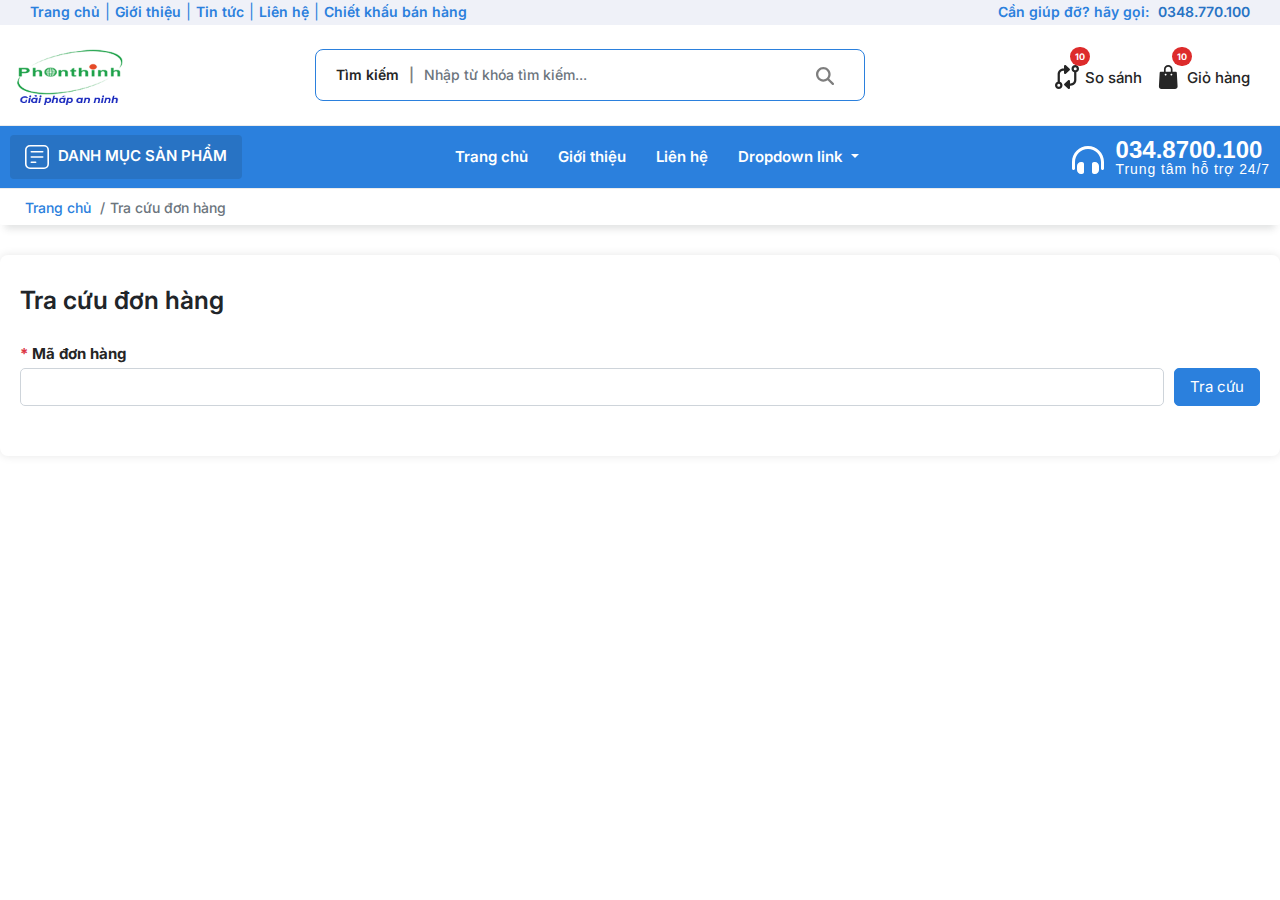
<file: tracking.html>
<!DOCTYPE html>
<html lang="en">
  <head>
    <title>Title</title>
    <!-- Required meta tags -->
    <meta charset="utf-8" />
    <meta
      name="viewport"
      content="width=device-width, initial-scale=1, shrink-to-fit=no"
    />
    <link rel="preconnect" href="https://fonts.googleapis.com" />
    <link rel="preconnect" href="https://fonts.gstatic.com" crossorigin />
    <link
      href="https://fonts.googleapis.com/css2?family=Roboto:ital,wght@0,400;0,500;0,700;1,400;1,500;1,700&display=swap"
      rel="stylesheet"
    />
    <link
      href="https://fonts.googleapis.com/css2?family=Inter:wght@400;500;600;700;800;900&display=swap"
      rel="stylesheet"
    />

    <!-- Bootstrap CSS -->
    <link
      rel="stylesheet"
      href="https://stackpath.bootstrapcdn.com/bootstrap/4.3.1/css/bootstrap.min.css"
      integrity="sha384-ggOyR0iXCbMQv3Xipma34MD+dH/1fQ784/j6cY/iJTQUOhcWr7x9JvoRxT2MZw1T"
      crossorigin="anonymous"
    />
    <link rel="stylesheet" href="./assets/scss/style.css" />
    <link rel="stylesheet" href="./assets/vendor/slick/slick.css" />
    <link rel="stylesheet" href="./assets/vendor/slick/slick-theme.css" />
  </head>
  <body>
    <header>
      <div class="menu">
        <div class="container d-flex justify-content-between">
          <ul>
            <li><a href="/">Trang chủ</a></li>
            <li><a href="#">Giới thiệu</a></li>
            <li><a href="#">Tin tức</a></li>
            <li><a href="#">Liên hệ</a></li>
            <li><a href="#">Chiết khấu bán hàng</a></li>
          </ul>
          <ul>
            <li>
              <span>Cần giúp đỡ? hãy gọi:</span>
              <a class="active">0348.770.100</a>
            </li>
          </ul>
        </div>
      </div>
      <div class="header">
        <div class="container header-content">
          <div class="mobile-menu">
            <i class="fa-solid fa-bars"></i>
          </div>
          <a href="/" class="logo">
            <img src="./assets/images/logo.png" alt=""
          /></a>
          <div class="services">
            <div class="search-bar">
              <span>Tìm kiếm</span>
              <input
                type="text"
                placeholder="Nhập từ khóa tìm kiếm..."
                spellcheck="false"
                class="form-control search-input"
              />
              <button class="btn-search">
                <div class="icon search-icon">
                  <svg
                    xmlns="http://www.w3.org/2000/svg"
                    width="18"
                    height="18"
                    viewBox="0 0 512 512"
                  >
                    <path
                      d="M416 208c0 45.9-14.9 88.3-40 122.7L502.6 457.4c12.5 12.5 12.5 32.8 0 45.3s-32.8 12.5-45.3 0L330.7 376c-34.4 25.2-76.8 40-122.7 40C93.1 416 0 322.9 0 208S93.1 0 208 0S416 93.1 416 208zM208 352a144 144 0 1 0 0-288 144 144 0 1 0 0 288z"
                    />
                  </svg>
                </div>
              </button>
            </div>
          </div>
          <div class="action d-flex">
            <a href="#" class="action-item">
              <i class="icon compare-icon">
                <svg
                  class="svg-icon"
                  xmlns="http://www.w3.org/2000/svg"
                  width="24"
                  height="24"
                  fill="white"
                  viewBox="0 0 512 512"
                  role="img"
                >
                  <path
                    class=""
                    d="M320 488c0 9.5-5.6 18.1-14.2 21.9s-18.8 2.3-25.8-4.1l-80-72c-5.1-4.6-7.9-11-7.9-17.8s2.9-13.3 7.9-17.8l80-72c7-6.3 17.2-7.9 25.8-4.1s14.2 12.4 14.2 21.9v48h16c39.8 0 72-32.2 72-72V156.3c-32.5-10.2-56-40.5-56-76.3c0-44.2 35.8-80 80-80s80 35.8 80 80c0 35.8-23.5 66.1-56 76.3V320c0 66.3-53.7 120-120 120H320v48zM464 80a32 32 0 1 0 -64 0 32 32 0 1 0 64 0zM192 24c0-9.5 5.6-18.1 14.2-21.9s18.8-2.3 25.8 4.1l80 72c5.1 4.6 7.9 11 7.9 17.8s-2.9 13.3-7.9 17.8l-80 72c-7 6.3-17.2 7.9-25.8 4.1s-14.2-12.4-14.2-21.9V120H176c-39.8 0-72 32.2-72 72V355.7c32.5 10.2 56 40.5 56 76.3c0 44.2-35.8 80-80 80s-80-35.8-80-80c0-35.8 23.5-66.1 56-76.3V192c0-66.3 53.7-120 120-120h16V24zM48 432a32 32 0 1 0 64 0 32 32 0 1 0 -64 0z"
                  />
                </svg>
              </i>
              <span>So sánh</span>
              <div class="badge">10</div>
            </a>

            <a href="#" class="action-item">
              <i class="icon cart-icon">
                <svg
                  width="24"
                  height="24"
                  viewBox="0 0 30 30"
                  fill="none"
                  xmlns="http://www.w3.org/2000/svg"
                >
                  <path
                    fill-rule="evenodd"
                    clip-rule="evenodd"
                    d="M24.7767 9.57857C24.7427 9.01205 24.2728 8.57042 23.7053 8.57142H19.4196V5.35714C19.4196 2.39846 17.0211 0 14.0624 0C11.1037 0 8.70528 2.39846 8.70528 5.35714V8.57142H4.41957C3.85204 8.57042 3.38215 9.01205 3.34814 9.57857L2.40528 26.6036C2.3047 28.3759 3.65992 29.8942 5.43227 29.9948C5.49461 29.9984 5.55709 30.0001 5.61957 30H22.516C24.2912 30.0029 25.7326 28.5661 25.7354 26.7909C25.7356 26.7284 25.7338 26.6659 25.7303 26.6036L24.7767 9.57857ZM10.8481 5.35714C10.8481 3.58192 12.2872 2.14286 14.0624 2.14286C15.8376 2.14286 17.2767 3.58192 17.2767 5.35714V8.57142H10.8481V5.35714ZM12 12C12 12.6627 11.4628 13.2 10.8 13.2C10.1373 13.2 9.60002 12.6627 9.60002 12C9.60002 11.3373 10.1373 10.8 10.8 10.8C11.4628 10.8 12 11.3373 12 12ZM18 13.2C18.6628 13.2 19.2 12.6627 19.2 12C19.2 11.3373 18.6628 10.8 18 10.8C17.3373 10.8 16.8 11.3373 16.8 12C16.8 12.6627 17.3373 13.2 18 13.2Z"
                    fill="white"
                  />
                </svg>
              </i>
              <span>Giỏ hàng</span>
              <div class="badge">10</div>
            </a>
            <div id="google_translate_element"></div>
          </div>
        </div>
      </div>
      <div class="wrap-navbar position-relative">
        <nav class="navbar container">
          <div class="d-flex menu-bar">
            <div class="menu-bar__title">
              <i class="icon menu-icon"
                ><svg
                  xmlns="http://www.w3.org/2000/svg"
                  width="24"
                  height="24"
                  viewBox="0 0 26.99 26.99"
                >
                  <defs>
                    <style>
                      .cls-1 {
                        fill: none;
                        stroke: #fff;
                        stroke-linecap: round;
                        stroke-linejoin: round;
                        stroke-width: 1.8px;
                      }
                    </style>
                  </defs>
                  <g id="Layer_2" data-name="Layer 2">
                    <g id="Layer_1-2" data-name="Layer 1">
                      <line
                        x1="7.06"
                        y1="7.52"
                        x2="19.92"
                        y2="7.52"
                        class="cls-1"
                      ></line>
                      <line
                        x1="7.06"
                        y1="13.49"
                        x2="19.92"
                        y2="13.49"
                        class="cls-1"
                      ></line>
                      <line
                        x1="7.06"
                        y1="19.47"
                        x2="11.95"
                        y2="19.47"
                        class="cls-1"
                      ></line>
                      <rect
                        x="0.9"
                        y="0.9"
                        width="25.19"
                        height="25.19"
                        rx="4.71"
                        class="cls-1"
                      ></rect>
                    </g>
                  </g></svg
              ></i>
              <span> DANH MỤC SẢN PHẨM</span>
            </div>
            <div class="sidebar">
              <ul class="nav">
                <li class="nav-item">
                  <a href="#">Camera 4 trong 1</a>
                  <div class="nav-child"></div>
                </li>
                <li class="nav-item"><a href="#">Camera 5 trong 1</a></li>
                <li class="nav-item"><a href="#">Camera Bla Bla</a></li>
                <li class="nav-item"><a href="#">Camera test</a></li>
                <li class="nav-item"><a href="#">Camera test</a></li>
                <li class="nav-item"><a href="#">Camera 4 trong 1</a></li>
                <li class="nav-item"><a href="#">Camera 5 trong 1</a></li>
                <li class="nav-item"><a href="#">Camera Bla Bla</a></li>
                <li class="nav-item"><a href="#">Camera test</a></li>
                <li class="nav-item"><a href="#">Camera test</a></li>
                <li class="nav-item"><a href="#">Camera 4 trong 1</a></li>
                <li class="nav-item"><a href="#">Camera 5 trong 1</a></li>
                <li class="nav-item"><a href="#">Camera Bla Bla</a></li>
                <li class="nav-item"><a href="#">Camera test</a></li>
                <li class="nav-item"><a href="#">Camera test</a></li>
                <li class="nav-item"><a href="#">Camera 4 trong 1</a></li>
                <li class="nav-item"><a href="#">Camera 5 trong 1</a></li>
                <li class="nav-item"><a href="#">Camera Bla Bla</a></li>
                <li class="nav-item"><a href="#">Camera test</a></li>
                <li class="nav-item"><a href="#">Camera test</a></li>
                <li class="nav-item"><a href="#">Camera 4 trong 1</a></li>
                <li class="nav-item"><a href="#">Camera 5 trong 1</a></li>
                <li class="nav-item"><a href="#">Camera Bla Bla</a></li>
                <li class="nav-item"><a href="#">Camera test</a></li>
                <li class="nav-item"><a href="#">Camera test</a></li>
              </ul>
            </div>
          </div>
          <div class="tools">
            <ul class="navbar-nav flex-row">
              <li class="nav-item">
                <a href="#" class="nav-link"> Trang chủ</a>
              </li>
              <li class="nav-item">
                <a href="#" class="nav-link">Giới thiệu</a>
              </li>
              <li class="nav-item"><a href="#" class="nav-link">Liên hệ</a></li>
              <li class="nav-item dropdown">
                <a
                  class="nav-link dropdown-toggle"
                  href="#"
                  role="button"
                  data-mdb-toggle="dropdown"
                  aria-expanded="false"
                >
                  Dropdown link
                </a>
                <ul class="dropdown-menu">
                  <li><a href="#" class="dropdown-item">Chức năng 1</a></li>
                  <li><a href="#" class="dropdown-item">Chức năng 2</a></li>
                  <li><a href="#" class="dropdown-item">Chức năng 3</a></li>
                </ul>
              </li>
            </ul>
          </div>
          <div class="hotline">
            <i class="icon icon-headphones"
              ><svg
                xmlns="http://www.w3.org/2000/svg"
                width="32"
                height="32"
                viewBox="0 0 512 512"
              >
                <path
                  d="M256 80C141.1 80 48 173.1 48 288V392c0 13.3-10.7 24-24 24s-24-10.7-24-24V288C0 146.6 114.6 32 256 32s256 114.6 256 256V392c0 13.3-10.7 24-24 24s-24-10.7-24-24V288c0-114.9-93.1-208-208-208zM80 352c0-35.3 28.7-64 64-64h16c17.7 0 32 14.3 32 32V448c0 17.7-14.3 32-32 32H144c-35.3 0-64-28.7-64-64V352zm288-64c35.3 0 64 28.7 64 64v64c0 35.3-28.7 64-64 64H352c-17.7 0-32-14.3-32-32V320c0-17.7 14.3-32 32-32h16z"
                /></svg
            ></i>
            <p>
              034.8700.100
              <span>Trung tâm hỗ trợ 24/7 </span>
            </p>
          </div>
        </nav>
      </div>
    </header>
    <div class="wrapper bg-white">
      <nav class="breadcrumb">
        <div class="container">
          <a class="breadcrumb-item" href="#">Trang chủ</a>
          <a class="breadcrumb-item active" href="#">Tra cứu đơn hàng</a>
        </div>
      </nav>
      <div class="container mt-5">
        <div class="row">
          <div class="col-sm-12 col-12 m-auto tracking">
            <h1 class="title">Tra cứu đơn hàng</h1>

            <div class="category-title mt-5">
              <h1 class="main-title">
                <span class="text-danger">* </span>Mã đơn hàng
              </h1>
            </div>
            <div class="tracking-filter d-flex mb-5">
              <input type="text" class="form-control form-control-md" />
              <button
                id="btnTracking"
                class="btn btn-primary float-right none-pt"
              >
                Tra cứu
              </button>
            </div>
            <div class="tracking-result" style="display: none">
              <table class="table table-bordered">
                <thead>
                  <tr>
                    <td>STT</td>
                    <td>Tên sản phẩm</td>
                    <td>Giá tiền</td>
                    <td>Số lượng</td>
                    <td>Tổng tiền</td>
                  </tr>
                </thead>
                <body>
                  <tr>
                    <td>1</td>
                    <td>iPhone 14 Pro max</td>
                    <td>40.000.000đ</td>
                    <td>2</td>
                    <td>80.000.000</td>
                  </tr>
                </body>
              </table>
            </div>
          </div>
        </div>
      </div>
    </div>

    <div class="sidebar-mobile">
      <div class="mobile-header">
        <div class="logo">
          <img src="./assets/images/logo.png" alt="" />
        </div>
        <div class="close-menu">
          <i class="fa-solid fa-xmark"></i>
        </div>
      </div>
      <div class="sidebar-mobile__body">
        <div class="search-bar">
          <input
            type="text"
            placeholder="Nhập từ khóa tìm kiếm..."
            spellcheck="false"
            class="form-control search-input"
          />
          <button class="btn-search">
            <i class="fa-solid fa-magnifying-glass"></i>
          </button>
        </div>
        <nav>
          <ul class="mobile-menu navbar-nav">
            <li class="nav-item"><a href="#">Nội dung test</a></li>
            <li class="nav-item"><a href="#">Nội dung test</a></li>
            <li class="nav-item">
              <a class="dropdown" href="#">Nội dung test</a>
              <ul class="dropdown-menu">
                <li class="dropdown-item">
                  <a href="#" class="nav-link">Nội dung 2</a>
                </li>
                <li class="dropdown-item">
                  <a href="#" class="nav-link">Nội dung 2</a>
                </li>
                <li class="dropdown-item">
                  <a href="#" class="nav-link">Nội dung 2</a>
                </li>
                <li class="dropdown-item dropdown">
                  <a href="#">Nội dung 2</a>
                </li>
              </ul>
            </li>
            <li class="nav-item">
              <a class="dropdown" href="#"
                ><span>Nội dung test </span>
                <i class="fa-solid fa-angle-down"></i
              ></a>
              <ul class="dropdown-menu">
                <li class="dropdown-item">
                  <a href="#" class="nav-link">Nội dung 2</a>
                </li>
                <li class="dropdown-item">
                  <a href="#" class="nav-link">Nội dung 2</a>
                </li>
                <li class="dropdown-item">
                  <a href="#" class="nav-link">Nội dung 2</a>
                </li>
                <li class="dropdown-item">
                  <a class="dropdown" href="#"
                    ><span>Nội dung 2 </span>
                    <i class="fa-solid fa-angle-down"></i
                  ></a>
                  <ul class="dropdown-menu">
                    <li class="dropdown-item">
                      <a href="#" class="nav-link">Nội dung 2</a>
                    </li>
                    <li class="dropdown-item">
                      <a href="#" class="nav-link">Nội dung 2</a>
                    </li>
                    <li class="dropdown-item">
                      <a href="#" class="nav-link">Nội dung 2</a>
                    </li>
                    <li class="dropdown-item dropdown">
                      <a href="#">Nội dung 2</a>
                    </li>
                  </ul>
                </li>
              </ul>
            </li>
          </ul>
        </nav>
      </div>
    </div>
    <script
      src="https://code.jquery.com/jquery-3.6.4.min.js"
      integrity="sha256-oP6HI9z1XaZNBrJURtCoUT5SUnxFr8s3BzRl+cbzUq8="
      crossorigin="anonymous"
    ></script>
    <script
      src="https://cdnjs.cloudflare.com/ajax/libs/popper.js/1.14.7/umd/popper.min.js"
      integrity="sha384-UO2eT0CpHqdSJQ6hJty5KVphtPhzWj9WO1clHTMGa3JDZwrnQq4sF86dIHNDz0W1"
      crossorigin="anonymous"
    ></script>
    <script
      src="https://stackpath.bootstrapcdn.com/bootstrap/4.3.1/js/bootstrap.min.js"
      integrity="sha384-JjSmVgyd0p3pXB1rRibZUAYoIIy6OrQ6VrjIEaFf/nJGzIxFDsf4x0xIM+B07jRM"
      crossorigin="anonymous"
    ></script>
    <script src="./assets/vendor/slick/slick.min.js"></script>
    <script src="./assets/js/main.js"></script>
    <script>
      $("#btnTracking").on("click", function () {
        $(".tracking-result").slideToggle();
      });
    </script>
  </body>
</html>
</file>
<file: assets/scss/style.css>
@charset "UTF-8";

* {
  padding: 0;
  margin: 0;
  box-sizing: border-box;
  transition: color 0.3s ease-in-out, box-shadow 0.3s ease-in-out, fill 0.3s ease-in-out;
}

html {
  font-size: 62.5%;
}

@media screen and (max-width: 1042px) {
  html {
    font-size: 60%;
  }
}

body {
  padding: 0;
  font-size: 1.5rem;
  font-weight: 400;
  font-family: "Inter", "Roboto", Arial, Helvetica, sans-serif !important;
}

@media screen and (max-width: 768px) {
  body {
    top: 0 !important;
  }
}

ul {
  list-style: none;
  margin: 0;
  padding: 0;
}

a:link,
a:hover,
a:active,
a,
.menu ul li span {
  text-decoration: none;
  color: inherit;
}

.text-white {
  color: #fff;
}

.text-yellow {
  color: #fe8c23;
}

.form-control {
  height: calc(1.5em + 1.2rem + 2px);
  font-size: 1.5rem;
}

.btn {
  border-radius: 5px;
  font-size: 1.5rem;
  padding: 10px 15px;
  text-wrap: nowrap;
}

.btn.btn-primary {
  background-color: #2b80dd;
  border-color: #2b80dd;
}

.form-control {
  border-radius: 5px;
}

.form-control.form-control-md {
  padding: 18px;
}

.none-pt {
  padding-top: 0;
  padding-bottom: 0;
}

.form-control-custom {
  display: flex;
  align-items: center;
}

.form-control-custom input {
  width: 80px;
  text-align: center;
  border-radius: none;
}

.form-control-custom .qty-minus,
.form-control-custom .qty-plus {
  cursor: pointer;
  font-weight: 600;
  padding: 5px 10px;
  -webkit-user-select: none;
  -moz-user-select: none;
  user-select: none;
}

.table thead {
  font-weight: 600;
}

.select-tick {
  margin: 10px 0;
  overflow: hidden;
}

.select-tick .box-title {
  font-weight: 700;
  color: #444;
}

.select-tick .select-list .select-item {
  position: relative;
  cursor: pointer;
  border: 1px solid #cdcdcd;
  margin-right: 1.5rem;
  float: left;
  padding: 10px;
  border-radius: 4px;
}

.select-tick .select-list .select-item:has(.input-item:checked) {
  border-color: #2b80dd;
}

.select-tick .select-list .select-item:has(.input-item:checked)::after {
  background-color: #2b80dd;
  border-radius: 2px 0 10px 0;
  color: #fff;
  content: "✓";
  font-size: 10px;
  height: 13px;
  left: 0;
  padding-bottom: 15px;
  padding-left: 4px;
  position: absolute;
  top: 0;
  width: 18px;
}

.select-tick .select-list .select-item:has(.input-item:checked) .select-price {
  color: #dd2b2b;
}

.select-tick .select-list .select-item .select-condition {
  font-size: 13px;
}

.select-tick .select-list .select-item .select-price {
  font-size: 15px;
  font-weight: 700;
}

.select-tick .select-list .select-item .input-item {
  display: none;
}

.bg-white {
  background: #fff;
}

.bg-primary {
  background: #2b80dd;
}

.toastify {
  min-width: 100px;
}

.toastify.toast-default {
  background: #2b80dd;
  border-radius: 5px;
}

.toastify.toast-error {
  background: #dd2b2b;
  color: #fff;
  border-radius: 5px;
}

.toastify.toast-success {
  background: #038e42;
  border-radius: 5px;
}

.duy-ellipsis {
  display: inline-block;
  position: relative;
  width: 80px;
  height: 80px;
  margin: auto;
}

.duy-ellipsis div {
  position: absolute;
  top: 33px;
  width: 10px;
  height: 10px;
  border-radius: 50%;
  background: #2b80dd;
  animation-timing-function: cubic-bezier(0, 1, 1, 0);
}

.duy-ellipsis div:nth-child(1) {
  left: 8px;
  animation: duy-ellipsis1 0.6s infinite;
}

.duy-ellipsis div:nth-child(2) {
  left: 8px;
  animation: duy-ellipsis2 0.6s infinite;
}

.duy-ellipsis div:nth-child(3) {
  left: 32px;
  animation: duy-ellipsis2 0.6s infinite;
}

.duy-ellipsis div:nth-child(4) {
  left: 56px;
  animation: duy-ellipsis3 0.6s infinite;
}

@keyframes duy-ellipsis1 {
  0% {
    transform: scale(0);
  }

  100% {
    transform: scale(1);
  }
}

@keyframes duy-ellipsis3 {
  0% {
    transform: scale(1);
  }

  100% {
    transform: scale(0);
  }
}

@keyframes duy-ellipsis2 {
  0% {
    transform: translate(0, 0);
  }

  100% {
    transform: translate(24px, 0);
  }
}

.wrapper {
  background-color: #f5f5f5;
}

.section {
  padding: 20px;
  background-color: #fff;
  border-radius: 10px;
  box-shadow: 0 0 10px 0 rgba(0, 0, 0, 0.1);
  margin: 2rem 0;
}

@media screen and (max-width: 768px) {
  .section {
    padding: 20px 5px;
    border-radius: 12px;
  }
}

.section.section-bg-one {
  background-color: #2b80dd;
}

.section.section-bg-one .category-title .main-title {
  color: #fff;
}

.sub-banner img {
  width: 100%;
  border-radius: 10px;
}

.menu {
  width: 100%;
  padding: 1px 10px;
  background: #eff1f8;
}

@media screen and (max-width: 768px) {
  .menu {
    display: none;
  }
}

.menu ul {
  list-style: none;
  display: flex;
}

.menu ul li {
  font-weight: 400;
}

.menu ul li:not(:last-child)::after {
  content: "|";
  color: #2b80dd;
}

.menu ul li a,
.menu ul li span {
  font-weight: 600;
  font-size: 1.4rem;
  padding: 0 5px;
  color: #2b80dd;
  transition: color 0.3s ease-out;
}

.menu ul li a.active,
.menu ul li span.active {
  cursor: pointer;
  color: #2873c4;
  font-weight: 600;
}

.menu ul li span {
  padding: 0;
}

.menu ul li .active:hover {
  color: #5180ff;
}

.menu ul li:hover>a,
.menu ul li:hover>span {
  color: #2873c4;
}

.header {
  background: #fff;
  padding: 20px 0;
}

.header.stick {
  -webkit-backdrop-filter: blur(6px);
  backdrop-filter: blur(6px);
  top: 0;
  position: fixed;
  box-shadow: 0 0 10px rgba(0, 0, 0, 0.1);
  width: 100%;
  z-index: 1;
  background-color: rgba(255, 255, 255, 0.8117647059);
}

.header .header-content {
  -moz-column-gap: 1.5rem;
  column-gap: 1.5rem;
  justify-content: space-between;
  align-items: center;
  display: flex;
}

.header .mobile-menu {
  color: #fff;
  font-size: 3rem;
  display: none;
}

@media screen and (max-width: 1042px) {
  .header .mobile-menu {
    display: block;
    flex: 1;
  }
}

@media screen and (max-width: 768px) {
  .header .mobile-menu {
    flex: 1;
    display: block;
  }
}

.header .logo {
  max-width: 110px;
}

@media screen and (max-width: 768px) {
  .header .logo {
    flex: 1;
  }

  .header .logo>img {
    max-height: 60px;
  }
}

.header .logo img {
  width: 100%;
}

.header .services {
  display: flex;
  align-items: unset;
  justify-content: space-between;
  position: relative;
}

.header .services img {
  max-height: 40px;
  max-width: 60px;
}

.header .services .search-result {
  display: none;
  flex-direction: column;
  position: absolute;
  box-shadow: 0 0 10px 0 rgba(0, 0, 0, 0.1);
  top: 100%;
  left: 0;
  width: 100%;
  background-color: #fff;
  height: 400px;
  z-index: 2;
  border-radius: 8px;
}

.header .services .search-result.active {
  display: flex;
}

.header .services .search-result .top-search-result {
  font-size: 13px;
  background: #ececec;
  padding: 10px;
  display: flex;
  justify-content: space-between;
}

.header .services .search-result .top-search-result button {
  outline: none;
  border: none;
  color: #2b80dd;
}

.header .services .search-result .body-search-loading {
  display: none;
  flex: 1;
}

.header .services .search-result .body-search-result {
  padding: 0 10px;
  flex: 1;
  overflow: auto;
}

.header .services .search-result .body-search-result::-webkit-scrollbar-thumb {
  background: #2b80dd;
  border-radius: 10px;
}

.header .services .search-result .body-search-result::-webkit-scrollbar {
  width: 3px;
}

.header .services .search-result .body-search-result .item-search-result {
  border-bottom: 1px solid #ececec;
  padding: 8px 0;
  display: flex;
}

.header .services .search-result .body-search-result .item-search-result .item-image {
  width: 80px;
}

.header .services .search-result .body-search-result .item-search-result .item-image img {
  width: 100%;
}

.header .services .search-result .body-search-result .item-search-result .item-information {
  flex: 1;
}

.header .services .search-result .body-search-result .item-search-result .item-information .item-title {
  font-size: 1.4rem;
}

.header .services .search-result .body-search-result .item-search-result .item-information .price {
  font-size: 1.4rem;
  color: #dd2b2b;
}

.wrap-navbar {
  border-bottom: 1px solid #ececec;
  border-top: 1px solid #ececec;
  padding: 4px 0;
  background: #2b80dd;
}

.navbar {
  z-index: 1;
  position: relative;
  height: 100%;
  width: 100%;
  display: flex;
  align-items: center;
  justify-content: space-between;
}

.navbar .menu-bar__title {
  cursor: pointer;
  -webkit-user-select: none;
  -moz-user-select: none;
  user-select: none;
  font-size: 1.5rem;
  color: #fff;
  font-weight: 600;
  background: #2873c4;
  padding: 10px 15px;
  border-radius: 4px;
}

.navbar .menu-icon {
  cursor: pointer;
  margin-right: 5px;
}

.navbar .contact {
  color: yellow;
  font-weight: 700;
  font-size: 2rem;
}

.navbar .menu-bar::after {
  content: "";
  position: absolute;
  width: 250px;
  height: 20px;
  background: transparent;
  left: 0;
  bottom: -3px;
}

.navbar .menu-bar:hover>.sidebar .nav {
  visibility: visible;
  opacity: 1;
  max-height: calc(100vh - 250px);
}

.navbar .hotline {
  display: flex;
  align-items: center;
  justify-content: unset;
}

.navbar .hotline i {
  margin-right: 12px;
  font-size: 2.6rem;
}

.navbar .hotline p {
  color: #fff;
  font-size: 2.4rem;
  font-weight: 700;
  font-family: "Quicksand", sans-serif;
  display: block;
  line-height: 1;
  margin-bottom: 0;
}

.navbar .hotline p span {
  font-weight: 500;
  font-size: 1.4rem;
  font-family: "Lato", sans-serif;
  color: #fff;
  display: block;
  letter-spacing: 0.9px;
}

.navbar-nav .nav-item {
  padding: 0 15px;
  font-weight: 600;
  color: #fff;
}

.navbar-nav .nav-item:hover {
  color: #fff34a;
}

.navbar-nav.mobile-menu .nav-item {
  color: #252525;
}

.search-bar {
  position: relative;
  display: flex;
  background-color: #fff;
  border-radius: 8px;
  border: 1px solid #2b80dd;
  width: 550px;
  align-items: center;
  padding: 0 20px;
}

@media screen and (max-width: 1042px) {
  .search-bar {
    width: 400px;
  }
}

@media screen and (max-width: 768px) {
  .search-bar {
    display: none;
  }
}

.search-bar>span {
  color: #252525;
  font-weight: 600;
  white-space: nowrap;
  font-size: 1.4rem;
}

.search-bar>span::after {
  content: "|";
  padding: 0 10px;
  color: #7e7e7e;
}

.search-bar .search-input {
  border: none;
  padding: 0;
}

.search-bar .search-input:focus {
  border: none;
  box-shadow: unset;
}

.search-bar .btn-search,
.search-bar .search-input {
  font-size: 1.4rem;
  color: #7e7e7e;
  font-weight: 500;
  height: 5rem;
}

.search-bar .btn-search {
  outline: none;
  padding: 5px 10px;
  border: none;
  background-color: transparent;
}

.search-bar .btn-search i {
  font-size: 16px;
}

.icon.search-icon svg>path {
  fill: #7e7e7e;
}

.icon.icon-headphones svg>path {
  fill: #fff;
}

.icon.gift-icon svg>path {
  fill: #dd2b2b;
}

.icon.money-icon svg>path {
  fill: #fff;
}

.icon.cart-plus-icon svg>path {
  fill: #fff;
}

.icon.xmark-icon svg {
  width: 24px;
  height: 24px;
}

.icon.xmark-icon svg path {
  fill: #7e7e7e;
}

.icon.bolt-icon path {
  fill: #fff;
}

.icon.compare-icon svg>path {
  fill: #252525;
}

.icon.cart-icon svg>path {
  fill: #252525;
}

.icon.trash-icon {
  cursor: pointer;
}

.icon.trash-icon svg {
  width: 16px;
  height: 16px;
}

.icon.trash-icon svg path {
  fill: #dd2b2b;
}

.action {
  align-items: center;
}

@media screen and (max-width: 768px) {
  .action {
    justify-content: flex-end;
    flex: 1;
  }

  .action .action-item:first-of-type {
    display: none;
  }
}

.action .action-item {
  padding-right: 15px;
  position: relative;
}

.action .action-item>i {
  color: #2b80dd;
  font-size: 2.4rem;
}

.action .action-item:hover span {
  color: #2b80dd;
}

.action .action-item:hover i svg {
  fill: #2b80dd;
}

.action span {
  color: #252525;
  font-weight: 500;
}

@media screen and (max-width: 768px) {
  .action span {
    display: none;
  }
}

.action .badge {
  position: absolute;
  background: #dd2b2b;
  padding: 5px;
  border-radius: 50px;
  color: #fff;
  left: 15px;
  top: -10px;
  font-size: 0.9rem;
}

.action-bar a>span,
.action-bar .menu ul li span>span,
.menu ul li .action-bar span>span {
  color: yellow;
  font-weight: 600;
  margin-left: 8px;
}

.action-bar> :first-child {
  margin-right: 20px;
}

.action-bar .action-bar__icon {
  padding: 6px;
  border: 2px solid yellow;
  border-radius: 50%;
  color: yellow;
}

.goog-te-gadget-simple .VIpgJd-ZVi9od-xl07Ob-lTBxed span {
  color: #252525;
  font-weight: 600;
}

@media screen and (max-width: 1042px) {
  .wrap-navbar {
    display: none;
  }
}

@media screen and (max-width: 768px) {
  .wrap-navbar {
    display: none;
  }
}

.wrap-navbar .sidebar {
  width: 100%;
  position: absolute;
  top: 100%;
  z-index: 1;
}

.wrap-navbar .nav {
  box-shadow: 0 0 10px 0 rgba(0, 0, 0, 0.1);
  flex-wrap: nowrap;
  width: 250px;
  opacity: 0;
  visibility: hidden;
  background: #fff;
  border-radius: 3px;
  overflow-y: auto;
  max-height: 0;
  flex-direction: column;
  transition: max-height 0.3s ease-in-out, opacity 0.3s ease-in-out, visibility 0.3s ease-in-out;
}

.wrap-navbar .nav::-webkit-scrollbar-thumb {
  background: #2b80dd;
  border-radius: 10px;
}

.wrap-navbar .nav::-webkit-scrollbar {
  width: 3px;
}

.wrap-navbar .nav .nav-item {
  color: #252525;
  font-weight: 600;
  padding: 10px;
}

.wrap-navbar .nav .nav-item .nav-child {
  box-shadow: 0 0 10px 0 rgba(0, 0, 0, 0.1);
  overflow: auto;
  visibility: hidden;
  opacity: 0;
  transition: width 0.3s ease-in-out, opacity 0.3s ease-in-out, visibility 0.3s ease-in-out;
  width: 0;
  border-radius: 3px;
  left: 250px;
  top: 0;
  position: absolute;
  height: 100%;
  background: #fff;
}

.wrap-navbar .nav .nav-item .nav-child::-webkit-scrollbar-thumb {
  background: #2b80dd;
  border-radius: 10px;
}

.wrap-navbar .nav .nav-item .nav-child::-webkit-scrollbar {
  width: 3px;
}

.wrap-navbar .nav .nav-item:hover {
  color: #2b80dd;
}

.wrap-navbar .nav .nav-item:hover>.nav-child {
  visibility: visible;
  opacity: 1;
  width: calc(100% - 250px);
}

.banner {
  border-radius: 20px;
  width: 100%;
  visibility: hidden;
}

.banner img {
  border-radius: 20px;
  width: 100%;
}

@media screen and (max-width: 768px) {
  .banner img {
    border-radius: 12px;
  }
}

.banner.slick-initialized {
  visibility: visible;
}

.category {
  padding: 0 5rem;
}

@media screen and (max-width: 768px) {
  .category {
    padding: unset;
  }
}

.next,
.prev {
  cursor: pointer;
  opacity: 0;
  top: 50%;
  position: absolute;
  transform: translateY(-50%);
  z-index: 1;
  transition: opacity 0.3s ease-in-out, left 0.3s ease-in-out, right 0.3s ease-in-out, color 0.3s ease-in-out;
}

.next svg,
.prev svg {
  width: 2.5rem;
  height: 2.5rem;
}

.next svg path,
.prev svg path {
  fill: #7e7e7e;
}

.next i,
.prev i {
  -webkit-backdrop-filter: blur(1px);
  backdrop-filter: blur(1px);
  background: rgba(236, 236, 236, 0.7215686275);
  padding: 12px 10px;
  color: #7e7e7e;
  border-radius: 50px;
}

@media screen and (max-width: 768px) {

  .prev,
  .next {
    display: none !important;
  }
}

.prev {
  left: 60px;
}

.next {
  right: 60px;
}

.slide-lazy .prev,
.products .prev {
  opacity: 1;
  left: -20px !important;
}

.slide-lazy .prev svg,
.products .prev svg {
  width: 2.5rem;
  height: 2.5rem;
}

.slide-lazy .prev svg path,
.products .prev svg path {
  fill: #7e7e7e;
}

.slide-lazy .next,
.products .next {
  opacity: 1;
  right: -20px !important;
}

.flash-sale__products {
  visibility: hidden;
  overflow: hidden;
}

.flash-sale__products.slick-initialized {
  overflow: unset;
  visibility: visible;
}

.slide-lazy {
  visibility: hidden;
  display: flex;
  overflow: hidden;
}

.slide-lazy.slick-initialized {
  overflow: unset;
  visibility: visible;
}

.slick-slider .prev:hover {
  color: #7e7e7e;
}

.slick-slider .next:hover {
  color: #7e7e7e;
}

.slick-slider:hover .prev {
  opacity: 1;
  left: -30px;
}

.slick-slider:hover .next {
  opacity: 1;
  right: -30px;
}

/*Content*/
.category-content {
  flex-direction: row;
  display: flex;
  align-items: center;
  justify-content: space-between;
}

@media screen and (max-width: 768px) {
  .category-content {
    flex-direction: column;
    align-items: start;
  }

  .category-content .category-action {
    margin-top: 15px;
  }
}

.sub-title {
  color: #fff;
  font-size: 1.4rem;
}

.category-action .action-circle {
  border: 1px solid #cdcdcd;
  border-radius: 50px;
  padding: 10px;
  font-size: 1.3rem;
  color: #7e7e7e;
  font-weight: 500;
  transition: border 0.3s ease-in-out;
}

.category-action .action-circle svg {
  width: 1.3rem;
  height: 1.3rem;
  fill: #7e7e7e;
}

.category-action .action-circle:hover {
  color: #3bb77e;
  border: 1px solid #3bb77e;
}

.category-action .action-circle:hover svg path {
  fill: #3bb77e;
}

.slide-item {
  margin: 15px;
  width: 100%;
  aspect-ratio: 4/3;
}

.slide-item :last-child {
  margin-right: unset;
}

.slide-item img {
  border-radius: 15px;
  width: 100%;
}

@media screen and (max-width: 768px) {
  .slide-item img {
    border-radius: 5px;
  }
}

.category-subTitle {
  color: #7e7e7e;
}

.main-title {
  font-size: 3rem;
  font-weight: 700;
  color: #252525;
}

@media screen and (max-width: 768px) {
  .main-title {
    font-size: 2.3rem;
  }
}

.flash-sale {
  max-height: 550px;
  overflow: hidden;
  padding: 20px;
  background-color: #dd2b2b;
  border-radius: 10px;
}

@media screen and (max-width: 768px) {
  .flash-sale {
    padding: 20px 5px;
  }
}

.flash-sale .flash-sale__content {
  height: -moz-fit-content;
  height: fit-content;
  background-color: #fff;
  border-radius: 10px;
  padding-left: 3rem;
  padding-right: 3rem;
  border: 2px solid #dd2b2b;
}

@media screen and (max-width: 768px) {
  .flash-sale .flash-sale__content {
    padding-left: 0;
    padding-right: 0;
  }
}

.flash-sale .flash-sale__content .product {
  border-right: 1px solid #cdcdcd;
}

.flash-sale .category-content .category-title .main-title {
  color: #fff;
}

.countdown .count-item {
  display: flex;
  font-weight: 600;
  width: 4.5rem;
  height: 4.75rem;
  color: #dd2b2b;
  font-size: 2.5rem;
  background-color: #fff;
  border-radius: 10px;
}

.product .product-promotion,
.product .product-category {
  position: absolute;
  padding: 5px 15px;
  font-size: 1.3rem;
  font-weight: 600;
  border-radius: 50px;
}

.products {
  padding: 20px 0;
  grid-gap: 10px;
  display: grid;
  grid-template-columns: repeat(5, 1fr);
}

@media screen and (max-width: 1042px) {
  .products {
    grid-template-columns: repeat(4, 1fr);
  }
}

@media screen and (max-width: 768px) {
  .products {
    grid-template-columns: repeat(2, 1fr);
  }
}

.products .product {
  height: 100%;
  border: 1px solid #ececec;
  border-radius: 10px;
}

.products .product:hover {
  border: 1px solid #3bb77e;
}

.product {
  position: relative;
  padding: 15px;
  overflow: hidden;
}

.product:hover {
  box-shadow: 0 0 10px 0 rgba(0, 0, 0, 0.1);
}

.product:hover .add-to-cart {
  opacity: 1;
  bottom: 15px;
}

.product .image {
  margin-top: 12px;
  padding: 10px 0;
  width: 100%;
}

.product .image img {
  max-width: 100%;
  -o-object-fit: cover;
  object-fit: cover;
}

.product .product-category {
  display: -webkit-box;
  overflow: hidden;
  -webkit-box-orient: vertical;
  -webkit-line-clamp: 1;
  text-overflow: ellipsis;
  background: #e5f8ed;
  color: #038e42;
  top: 5px;
  left: 5px;
}

@media screen and (max-width: 1042px) {
  .product .product-category {
    position: unset;
    padding: unset;
  }
}

.product .product-promotion {
  background: #dd2b2b;
  color: #fff;
  top: 40px;
  left: 5px;
}

@media screen and (max-width: 768px) {
  .product .product-promotion {
    top: 5px;
  }
}

.product .status {
  margin: 5px 0;
  text-transform: uppercase;
  color: #038e42;
  font-weight: 500;
  font-size: 1.3rem;
}

.product .infomation {
  -webkit-box-orient: vertical;
  overflow: hidden;
  display: -webkit-box;
  -webkit-line-clamp: 2;
  text-overflow: ellipsis;
  font-size: 1.4rem;
  color: #7e7e7e;
}

.product .title font {
  weight: 600;
  size: 1.6rem;
}

@media screen and (max-width: 768px) {
  .product .title {
    font-size: 1.4rem;
  }
}

.product .rating {
  display: flex;
  align-items: center;
}

.product .rating .avg-rate {
  color: #dd2b2b;
  font-weight: 600;
}

.product .rating span {
  color: #7e7e7e;
  font-weight: 600;
}

.product .add-to-cart {
  -webkit-user-select: none;
  -moz-user-select: none;
  user-select: none;
  transition: bottom 0.3s ease-in-out, opacity 0.3s ease-in-out;
  cursor: pointer;
  opacity: 0;
  width: calc(100% - 30px);
  position: absolute;
  bottom: -50px;
  padding: 8px 0;
  font-weight: 600;
  background: #038e68;
  color: #fff;
  border-radius: 50px;
  text-align: center;
}

@media screen and (max-width: 768px) {
  .product .add-to-cart {
    display: none;
  }
}

.price {
  font-weight: 600;
  font-size: 1.7rem;
}

.price .current-price {
  color: #dd2b2b;
}

.price .old-price {
  color: #7e7e7e;
  text-decoration: line-through;
}

@media (max-width: 1293px) {
  #google_translate_element {
    display: none;
  }
}

.goog-te-gadget-simple {
  border-radius: 5px;
  padding: 8px !important;
}

iframe.skiptranslate {
  border-radius: 10px;
  border: none;
}

@media screen and (max-width: 768px) {
  iframe.skiptranslate {
    display: none;
  }
}

.sidebar-mobile {
  overflow-y: auto;
  position: fixed;
  width: 0;
  left: 0;
  visibility: hidden;
  opacity: 0;
  height: 100vh;
  top: 0;
  background: #fff;
  transition: opacity 0.3s ease-in-out, width 0.3s ease-in-out, visibility 0.3s ease-in-out;
}

.sidebar-mobile.show {
  width: 90%;
  opacity: 1;
  visibility: visible;
}

.sidebar-mobile .mobile-header {
  padding: 2rem 1rem;
  display: flex;
  justify-content: space-between;
  align-items: center;
  border-bottom: 1px solid #ececec;
}

.sidebar-mobile .mobile-header .logo {
  height: 70px;
}

.sidebar-mobile .mobile-header .logo img {
  max-height: 100%;
}

.sidebar-mobile .mobile-header .close-menu {
  cursor: pointer;
  padding: 5px 10px;
  background: rgba(3, 142, 105, 0.1019607843);
  border-radius: 50px;
}

.sidebar-mobile .sidebar-mobile__body {
  padding: 2rem;
}

.sidebar-mobile .sidebar-mobile__body .search-bar {
  background: #ececec;
  display: flex;
  width: 100%;
  border: none;
}

.sidebar-mobile .sidebar-mobile__body .search-bar input {
  background: inherit;
}

.sidebar-mobile .mobile-menu {
  cursor: pointer;
  margin-top: 3rem;
}

.sidebar-mobile .mobile-menu .nav-item .dropdown-menu .dropdown-item .dropdown>i,
.sidebar-mobile .mobile-menu .nav-item .dropdown>i {
  transition: transform 0.3s ease-in-out;
}

.sidebar-mobile .mobile-menu .nav-item .dropdown-menu .active.dropdown-item>.dropdown>i,
.sidebar-mobile .mobile-menu .active.nav-item>.dropdown>i {
  transform: rotate(180deg);
}

.sidebar-mobile .mobile-menu .nav-item .dropdown {
  float: left;
}

.sidebar-mobile .mobile-menu .nav-item .icon {
  float: right;
}

.sidebar-mobile .mobile-menu .nav-item .dropdown-menu {
  border: none;
  float: left;
  width: 100%;
  background: inherit;
  font-size: inherit;
  font-weight: inherit;
}

.sidebar-mobile .mobile-menu .nav-item .dropdown-menu .dropdown-item {
  padding-right: unset;
  background: inherit;
  color: inherit;
}

.sidebar-mobile .mobile-menu .nav-item .dropdown-menu .dropdown-item:hover {
  color: #3bb77e;
}

.sidebar-mobile .mobile-menu .nav-item .dropdown-menu .dropdown-item .nav-link {
  width: 85%;
  text-wrap: wrap;
  display: -webkit-box;
  overflow: hidden;
  -webkit-box-orient: vertical;
  -webkit-line-clamp: 1;
  text-overflow: ellipsis;
}

.breadcrumb {
  font-weight: 500;
  font-size: 1.4rem;
  background: #fff;
  box-shadow: 0 9px 7px -5px rgba(60, 64, 67, 0.15);
  color: #2b80dd;
}

@media (min-width: 1200px) {
  .container {
    max-width: 1320px;
  }
}

.title {
  font-weight: 600;
  margin-top: 10px;
  margin-bottom: 10px;
}

.nav-child ul {
  color: #121226;
  padding: 20px;
}

.nav-child ul li {
  display: inline-block;
  margin: 5px 10px;
  width: 22%;
}

.nav-child ul li:hover {
  color: #2b80dd;
}

.image-product {
  aspect-ratio: 4/3;
  padding: 10px;
  border-radius: 8px;
  border: 1px solid #ececec;
}

.image-product .image-product__item img {
  -o-object-fit: cover;
  object-fit: cover;
  width: 100%;
}

.box-detail-product {
  padding: 20px;
  border-radius: 20px;
  background: #fff;
  box-shadow: 0 0 10px 0 rgba(0, 0, 0, 0.1);
}

.sub-image__product {
  visibility: hidden;
  margin-top: 20px;
  max-height: 112px;
}

.sub-image__product.slick-initialized {
  visibility: visible;
}

.sub-image__product .sub-image__item {
  padding: 10px;
  border: 2px solid transparent;
  margin: 0 10px;
  cursor: pointer;
}

.sub-image__product .sub-image__item.slick-current {
  border: 2px solid #7e7e7e;
  border-radius: 8px;
}

.sub-image__product .sub-image__item img {
  width: 100%;
}

.product-name {
  font-size: 2rem;
  font-weight: 600;
  margin-bottom: 8px;
}

.product-rate {
  text-wrap: nowrap;
}

.product-rate p {
  color: #7e7e7e;
}

.product-rate .sku {
  display: -webkit-box;
  overflow: hidden;
  -webkit-box-orient: vertical;
  -webkit-line-clamp: 1;
  text-overflow: ellipsis;
  text-wrap: wrap;
}

.product-infomation .product-promotion {
  width: -moz-fit-content;
  width: fit-content;
  background: #dd2b2b;
  border-radius: 8px;
  color: white;
  padding: 5px 15px;
  margin-bottom: 2rem;
}

.product-infomation .tools {
  font-weight: 600;
  display: flex;
  color: #2b80dd;
}

.product-infomation .tools> :first-child {
  margin-right: 20px;
}

.product-infomation .price {
  font-size: 2.4rem;
  font-weight: 700;
}

.product-infomation .price .old-price {
  font-size: 1.8rem;
}

.product-infomation .price .vat-info {
  font-weight: normal;
  font-size: 1.3rem;
  color: #7e7e7e;
}

.product-infomation .description-short {
  font-size: 1.4rem;
  color: #7e7e7e;
}

.product-infomation .product-extra {
  flex-wrap: wrap;
  display: flex;
  -moz-column-gap: 10px;
  column-gap: 10px;
  margin-top: 1rem;
}

.product-infomation .product-extra .product-qty {
  padding: 10px;
  border-radius: 5px;
  border: 1px solid #3bb77e;
}

.product-infomation .product-extra .product-qty .qty {
  color: #7e7e7e;
  text-align: center;
  font-weight: 600;
  max-width: 50px;
  border: none;
  outline: none;
}

.product-infomation .product-extra .product-qty .qty:focus {
  outline: none;
}

.product-infomation .product-extra .compare,
.product-infomation .product-extra .buy-now,
.product-infomation .product-extra .add-to-cart {
  margin-top: 5px;
  padding: 16px;
  font-weight: 500;
  border: none;
  border-radius: 4px;
  outline: none;
  text-transform: uppercase;
}

.product-infomation .product-extra .compare:focus,
.product-infomation .product-extra .buy-now:focus,
.product-infomation .product-extra .add-to-cart:focus {
  outline: none;
}

.product-infomation .product-extra .add-to-cart {
  color: #fff;
  background: #5180ff;
  flex: 1;
}

.product-infomation .product-extra .add-to-cart:hover {
  background: #2873c4;
}

.product-infomation .product-extra .buy-now {
  color: #fff;
  background: #dd2b2b;
  width: 100%;
}

.product-infomation .product-extra .buy-now:hover {
  background: #be2727;
}

.product-infomation .product-extra .compare {
  flex: 1;
  background: #fff;
  border: 1px solid #2b80dd;
  color: #2b80dd;
}

.product-infomation .product-extra .compare:hover {
  background: #2b80dd;
  color: #fff;
}

.product-infomation .product-extra .compare:hover .icon.compare-icon svg>path {
  fill: #fff;
}

.product-infomation .product-extra .compare .icon.compare-icon svg>path {
  fill: #2b80dd;
}

.product-infomation .product-parameter {
  margin: 5px 0;
  font-size: 14px;
  color: #7e7e7e;
  font-weight: 600;
}

.product-infomation .product-parameter span:last-child {
  color: #252525;
}

.product-details,
.review-product {
  border: 1px solid #ececec;
  border-radius: 8px;
}

.tabs {
  display: flex;
  overflow: auto;
}

.tabs .tab-item {
  white-space: nowrap;
  border: none;
  padding: 20px 25px;
  background: #fff;
  font-weight: 700;
  color: #7e7e7e;
  border-bottom: 5px solid transparent;
  outline: none;
  transition: border-bottom 0.3s ease-in-out;
}

.tabs .tab-item.active {
  border-bottom: 5px solid #3bb77e;
}

.tabs-content {
  padding: 20px;
}

.tabs-content .tab-content {
  display: none;
  opacity: 0;
  animation: fadeIn 0.4s ease-in-out;
}

.tabs-content .tab-content.active {
  opacity: 1;
  display: block;
}

@media screen and (max-width: 768px) {
  .promotes {
    display: none;
  }
}

.promotes .promote-item {
  font-family: inherit;
}

.star>i {
  color: #fe8c23;
}

.review-product {
  padding: 20px;
}

.review-product .wrap-review {
  position: relative;
  max-height: 500px;
  overflow: auto;
}

@media screen and (max-width: 768px) {
  .review-product .wrap-review {
    position: relative;
    max-height: 660px;
    overflow: auto;
  }
}

.review-product .wrap-review::-webkit-scrollbar {
  width: 0;
  /* Remove scrollbar space */
  background: transparent;
}

.review-product .general-review {
  height: -moz-fit-content;
  height: fit-content;
  position: sticky;
  top: 0;
  background: #fff;
  z-index: 1;
}

.total-rating {
  display: inline-flex;
  -moz-column-gap: 10px;
  column-gap: 10px;
  align-items: center;
}

.total-rating .point {
  font-size: 2.5rem;
  font-weight: bold;
  color: #fe8c23;
}

.progress-rating li {
  display: inline-flex;
  align-items: center;
  width: 100%;
  -moz-column-gap: 5px;
  column-gap: 5px;
}

.progress-rating .number-star,
.progress-rating .percent {
  display: flex;
  align-items: center;
  justify-content: space-around;
  width: 30px;
  text-align: left;
  font-size: 1.3rem;
}

.progress-rating .timeline-star,
.progress-rating .timeline-star .timing {
  background-color: #ccc;
  height: 4px;
  width: 100%;
}

.progress-rating .timeline-star .timing {
  background-color: #fe8c23;
}

.progress-rating .percent {
  font-weight: bold;
  color: #252525;
}

.comment.mobile {
  display: none;
}

@media screen and (max-width: 768px) {
  .comment.mobile {
    display: block;
    height: 255px;
    overflow: auto;
  }
}

@media screen and (max-width: 768px) {
  .comment {
    display: none;
  }
}

.comment .comment-item {
  padding: 10px;
  border-bottom: 1px solid #ececec;
}

.comment .comment-item .comment-name {
  font-weight: bold;
}

.comment .comment-item .comment-name::after {
  content: " - ";
  width: 5px;
}

.comment .comment-item .comment-date {
  color: #7e7e7e;
  font-size: 1.3rem;
}

.comment .comment-item .comment-content {
  font-size: 1.4rem;
}

.special-offer {
  border: 1px solid rgba(221, 43, 43, 0.2);
  border-radius: 4px;
}

.special-offer .special-offer-title {
  padding: 10px;
  background-color: rgba(221, 43, 43, 0.2);
  color: #dd2b2b;
  font-weight: bold;
  font-size: 1.5rem;
}

.special-offer .special-offer-item {
  padding: 5px 10px;
}

.special-offer .special-offer-item .special-offer-number {
  width: 20px;
  float: left;
}

.special-offer .special-offer-item .special-offer-number p {
  text-align: center;
  font-size: 10px;
  color: #fff;
  font-weight: 600;
  background-color: #dd2b2b;
  border-radius: 50px;
  width: 15px;
  height: 15px;
}

@keyframes fadeIn {
  0% {
    opacity: 0;
  }

  20% {
    opacity: 0;
  }

  40% {
    opacity: 0.3;
  }

  60% {
    opacity: 0.5;
  }

  80% {
    opacity: 0.9;
  }

  100% {
    opacity: 1;
  }
}

.news,
.news .news-item {
  display: block;
}

.news .news-item {
  padding: 15px 0;
  border-bottom: 1px solid #ececec;
  overflow: hidden;
}

.news .news-item>a,
.news .news-item .news-item>a,
.news .menu ul li .news-item>span,
.menu ul li .news .news-item>span,
.menu ul li .news .news-item .news-item>span,
.news .menu ul li .news-item .news-item>span {
  display: block;
  overflow: hidden;
}

.news .news-item .temp-image {
  max-width: 250px;
  float: left;
  margin-right: 15px;
}

@media screen and (max-width: 768px) {
  .news .news-item .temp-image {
    max-width: 100px;
  }
}

.news .news-item .temp-image img {
  border-radius: 8px;
  width: 100%;
  height: 100%;
}

.news .news-item .title {
  font-size: 2.4rem;
  font-weight: bold;
}

@media screen and (max-width: 1042px) {
  .news .news-item .title {
    font-size: 1.6rem;
  }
}

.news .news-item .time-post {
  color: #7e7e7e;
}

.category-menu {
  overflow: hidden;
  list-style: inside;
}

.category-menu>li.category-item {
  margin-right: 5px;
  margin-bottom: 8px;
  float: left;
  padding: 3px 10px;
  border-radius: 8px;
  width: -moz-fit-content;
  width: fit-content;
  background: #0078d7;
  color: #fff;
}

.category-menu.category-summary {
  list-style: none;
}

.category-menu.category-summary>li.category-item {
  width: 100%;
  overflow: hidden;
  padding: 3px 0;
  float: none;
  background: transparent;
  color: #252525;
}

.category-menu .category-number {
  margin-right: 10px;
  float: left;
  border-radius: 5px;
  color: rgba(124, 124, 124, 0.8039215686);
  padding: 3px 7px;
  font-size: 23px;
  background-color: rgba(233, 233, 233, 0.8039215686);
}

.category-menu.news .news-item .temp-image,
.news .category-menu.news-item .news-item .temp-image {
  max-width: 100px;
}

.category-menu.news .title,
.news .category-menu.news-item .title,
.category-menu.news .time-post,
.news .category-menu.news-item .time-post {
  font-size: 1.3rem;
}

.category-title {
  font-size: 1.8rem;
  font-weight: bold;
  color: #288ad6;
}

.tracking {
  box-shadow: 0 0 10px 0 rgba(0, 0, 0, 0.1);
  border-radius: 8px;
  padding: 20px;
}

.tracking .tracking-filter {
  overflow: hidden;
  -moz-column-gap: 10px;
  column-gap: 10px;
}

.tracking .category-title .main-title {
  font-size: 1.5rem;
}

.tracking table.table thead {
  background: #2b80dd;
  color: #fff;
  font-weight: 600;
}

.tracking table.table tbody tr {
  text-align: center;
}

.tracking table.table tbody tr td:nth-child(2) {
  text-align: left;
}

.newsDetails h1.title {
  font-weight: 600;
}

.newsDetails .userdetail {
  font-size: 13px;
}

.newsDetails .userdetail span:nth-child(1) {
  color: #2b80dd;
  font-weight: 600;
}

.newsDetails .userdetail span {
  color: #7e7e7e;
}

.newsDetails .news-infomartion img {
  max-width: 100%;
  max-height: 100%;
  border-radius: 8px;
}

.newsDetails .latest-news {
  overflow: hidden;
}

.newsDetails .latest-news .news .news-item,
.news .newsDetails .latest-news .news-item .news-item {
  padding-left: 5px;
  padding-right: 5px;
}

.newsDetails .latest-news .news .news-item .title,
.news .newsDetails .latest-news .news-item .news-item .title {
  font-size: 16px;
}

.cart-item_image {
  height: 80px;
  width: 80px;
}

.cart-item_image img {
  max-width: 100%;
  max-height: 100%;
}

.cart-item_information {
  display: flex;
  flex-direction: row;
}

.cart-item_info .cart-item_title {
  font-weight: 600;
}

.cart-item_info .cart-item_title-sub {
  color: #7e7e7e;
  font-size: 14px;
}

.cart-table thead {
  text-align: center;
}

.cart-table tbody {
  text-align: center;
}

.cart-table tbody td {
  vertical-align: middle;
}

.cart-table tbody td:nth-child(2) {
  text-align: left;
}

.cart-table tbody td:nth-child(4) {
  font-weight: 600;
}

.cart-table tbody td:nth-child(5) {
  color: #dd2b2b;
}

.cart .title {
  font-size: 2.5rem;
}

.form-VAT {
  margin-top: 8px;
}

.table-order {
  position: absolute;
  top: 50%;
  left: 50%;
  transform: translate(-50%, -50%);
}

@media screen and (max-width: 768px) {
  .table-order {
    position: unset;
    transform: unset;
  }
}

.table-order table thead {
  background-color: #2b80dd;
  color: #fff;
  font-weight: 600;
}

.table-order table tr td {
  padding: 8px;
}

.table-order table tfoot {
  border-top: 2px solid #cdcdcd;
  border-bottom: 2px solid #cdcdcd;
}

.table-order table tfoot tr {
  font-weight: 600;
}

.filters .category-title {
  -webkit-user-select: none;
  -moz-user-select: none;
  user-select: none;
  cursor: pointer;
}

.filters .category-title .main-title {
  font-size: 1.6rem;
}

.filters .filters-title {
  display: none;
}

.filters .category-title {
  display: flex;
  align-items: center;
  justify-content: space-between;
}

.filters .category-title .main-title {
  font-size: 1.8rem;
}

.filters .category-title .icon.end-icon {
  display: block;
  color: #252525;
  font-size: 2.4rem;
}

@media screen and (max-width: 1042px) {
  .filters {
    visibility: hidden;
    left: -100%;
    top: 0;
    height: 100%;
    padding: 0;
    width: 90%;
    z-index: 1;
    position: fixed;
    justify-content: space-between;
    flex-direction: column;
    display: flex;
    opacity: 0;
    transition: all 0.3s ease-in-out;
    background-color: #fff;
  }

  .filters #open-filter {
    display: block;
  }

  .filters .filter-item {
    border-bottom: 1px dashed #cdcdcd;
    box-shadow: none;
    border-radius: 0;
    padding: 5px 20px;
    margin: 0;
  }

  .filters .filter-item .filter-content {
    display: none;
  }

  .filters .filters-title {
    padding: 15px 20px;
    background: #2b80dd;
    color: #fff;
    display: flex;
    justify-content: space-between;
  }

  .filters .filters-title .icon svg>path {
    fill: #fff;
  }

  .filters .filters-title .category-title .main-title {
    font-size: 18px;
    font-weight: 600;
    color: #fff;
  }

  .filters .filters-body {
    overflow: auto;
    flex: 1;
  }

  .filters.active {
    visibility: visible;
    opacity: 1;
    left: 0;
  }
}

.filters .filter-button {
  display: flex;
  -moz-column-gap: 10px;
  column-gap: 10px;
  border-bottom: none;
}

.filters .filter-button button {
  flex: 1;
}

.category-tools #open-filter {
  display: none;
}

@media screen and (max-width: 1042px) {
  .category-tools .section {
    padding: 10px;
  }

  .category-tools #open-filter {
    display: block;
  }

  .category-tools .showing {
    display: none;
  }
}

.filter-content {
  color: #403f3f;
}

.filter-content li {
  padding: 2px 0;
}

.filter {
  display: flex;
  width: 100%;
  justify-content: space-between;
}

.filter .form-group {
  margin-bottom: 0;
  display: flex;
  align-items: center;
}

.filter select {
  margin-left: 5px;
  outline: none;
  border: none;
  color: #403f3f;
}

.filter select option {
  border: none;
  border-radius: 5px;
}

.filter select option:hover {
  background: #2b80dd;
  color: #fff;
}

.filter .icon.filter-icon svg>path {
  fill: #2b80dd;
}

.showing {
  color: #7e7e7e;
}

.product-category .products {
  grid-template-columns: repeat(4, 1fr);
}

@media screen and (max-width: 768px) {
  .product-category .products {
    grid-template-columns: repeat(2, 1fr);
  }
}

/*# sourceMappingURL=style.css.map */
</file>
<file: assets/vendor/toast/toastify.min.css>
/**
 * Minified by jsDelivr using clean-css v5.3.0.
 * Original file: /npm/toastify-js@1.12.0/src/toastify.css
 *
 * Do NOT use SRI with dynamically generated files! More information: https://www.jsdelivr.com/using-sri-with-dynamic-files
 */
/*!
 * Toastify js 1.12.0
 * https://github.com/apvarun/toastify-js
 * @license MIT licensed
 *
 * Copyright (C) 2018 Varun A P
 */
.toastify{padding:12px 20px;color:#fff;display:inline-block;box-shadow:0 3px 6px -1px rgba(0,0,0,.12),0 10px 36px -4px rgba(77,96,232,.3);background:-webkit-linear-gradient(315deg,#73a5ff,#5477f5);background:linear-gradient(135deg,#73a5ff,#5477f5);position:fixed;opacity:0;transition:all .4s cubic-bezier(.215, .61, .355, 1);border-radius:2px;cursor:pointer;text-decoration:none;max-width:calc(50% - 20px);z-index:2147483647}.toastify.on{opacity:1}.toast-close{background:0 0;border:0;color:#fff;cursor:pointer;font-family:inherit;font-size:1em;opacity:.4;padding:0 5px}.toastify-right{right:15px}.toastify-left{left:15px}.toastify-top{top:-150px}.toastify-bottom{bottom:-150px}.toastify-rounded{border-radius:25px}.toastify-avatar{width:1.5em;height:1.5em;margin:-7px 5px;border-radius:2px}.toastify-center{margin-left:auto;margin-right:auto;left:0;right:0;max-width:fit-content;max-width:-moz-fit-content}@media only screen and (max-width:360px){.toastify-left,.toastify-right{margin-left:auto;margin-right:auto;left:0;right:0;max-width:fit-content}}
/*# sourceMappingURL=/sm/cb4335d1b03e933ed85cb59fffa60cf51f07567ed09831438c60f59afd166464.map */
</file>
